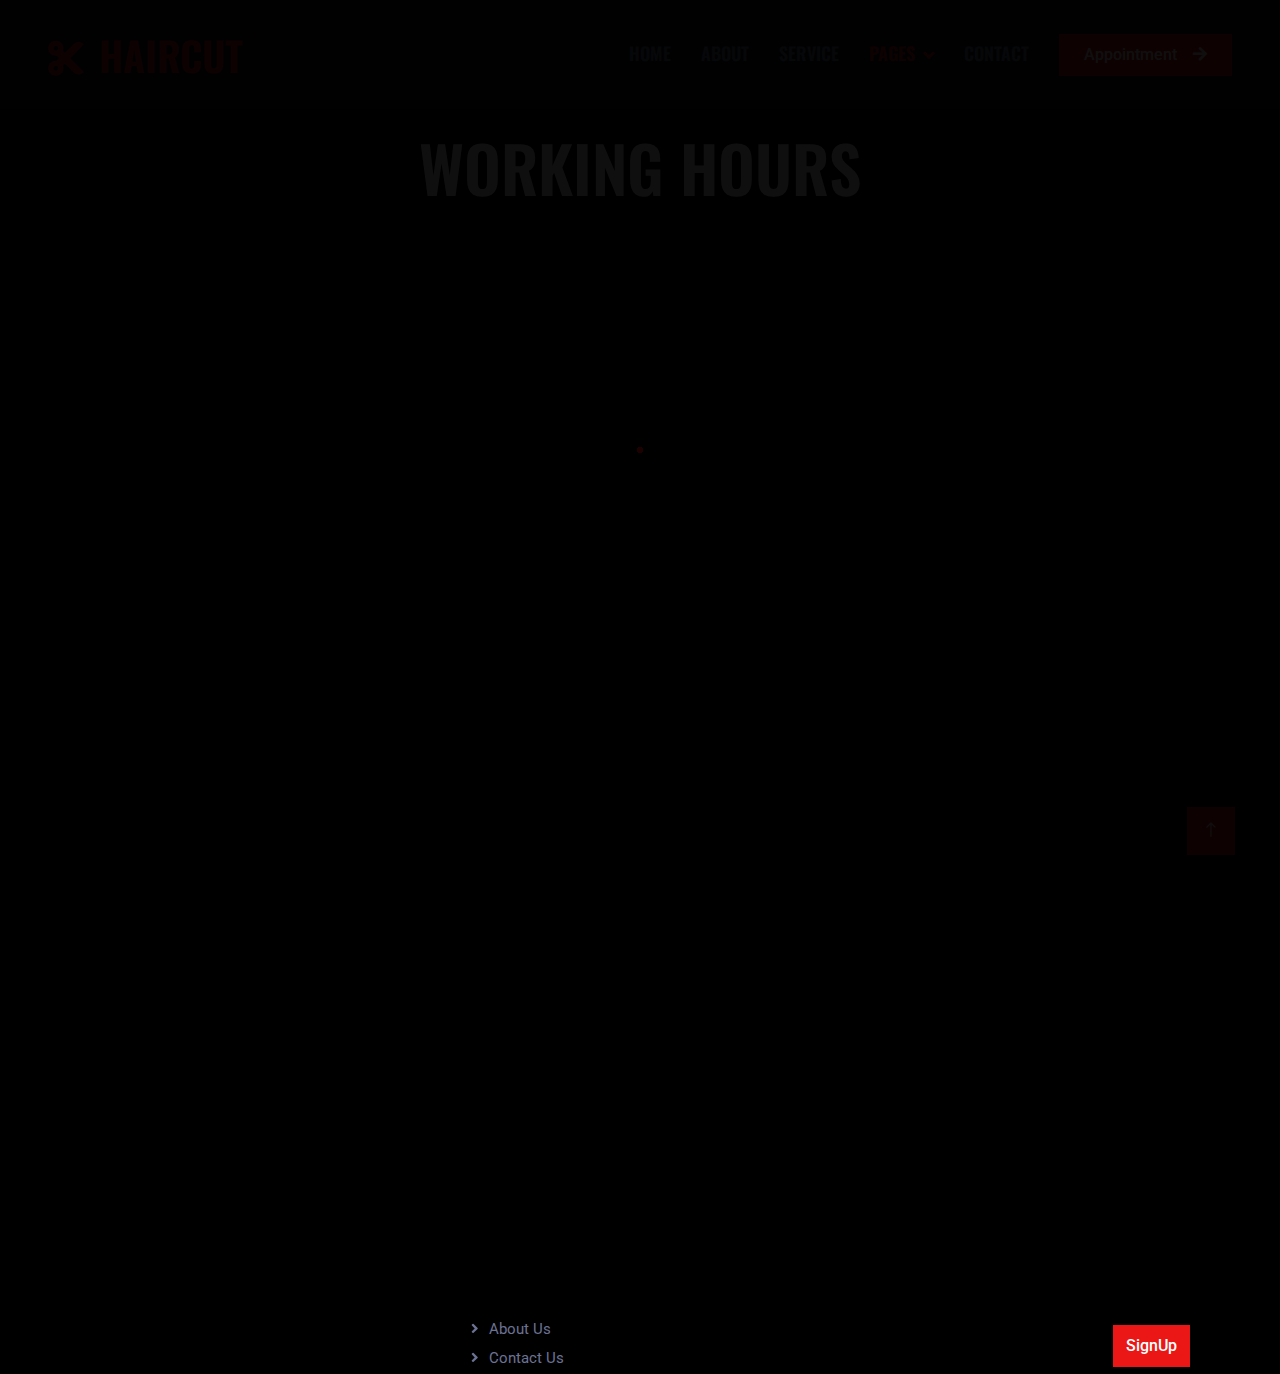
<file: index.html>
<html xmlns="http://www.w3.org/1999/xhtml" lang="en">

<head>
	<meta http-equiv="Content-Type" content="text/html; charset=utf-8" />
	<meta name="description" content="HTTrack is an easy-to-use website mirror utility. It allows you to download a World Wide website from the Internet to a local directory,building recursively all structures, getting html, images, and other files from the server to your computer. Links are rebuiltrelatively so that you can freely browse to the local site (works with any browser). You can mirror several sites together so that you can jump from one toanother. You can, also, update an existing mirror site, or resume an interrupted download. The robot is fully configurable, with an integrated help" />
	<meta name="keywords" content="httrack, HTTRACK, HTTrack, winhttrack, WINHTTRACK, WinHTTrack, offline browser, web mirror utility, aspirateur web, surf offline, web capture, www mirror utility, browse offline, local  site builder, website mirroring, aspirateur www, internet grabber, capture de site web, internet tool, hors connexion, unix, dos, windows 95, windows 98, solaris, ibm580, AIX 4.0, HTS, HTGet, web aspirator, web aspirateur, libre, GPL, GNU, free software" />
	<title>Local index - HTTrack Website Copier</title>
  <!-- Mirror and index made by HTTrack Website Copier/3.49-2 [XR&CO'2014] -->
	<style type="text/css">
	<!--

body {
	margin: 0;  padding: 0;  margin-bottom: 15px;  margin-top: 8px;
	background: #77b;
}
body, td {
	font: 14px "Trebuchet MS", Verdana, Arial, Helvetica, sans-serif;
	}

#subTitle {
	background: #000;  color: #fff;  padding: 4px;  font-weight: bold; 
	}

#siteNavigation a, #siteNavigation .current {
	font-weight: bold;  color: #448;
	}
#siteNavigation a:link    { text-decoration: none; }
#siteNavigation a:visited { text-decoration: none; }

#siteNavigation .current { background-color: #ccd; }

#siteNavigation a:hover   { text-decoration: none;  background-color: #fff;  color: #000; }
#siteNavigation a:active  { text-decoration: none;  background-color: #ccc; }


a:link    { text-decoration: underline;  color: #00f; }
a:visited { text-decoration: underline;  color: #000; }
a:hover   { text-decoration: underline;  color: #c00; }
a:active  { text-decoration: underline; }

#pageContent {
	clear: both;
	border-bottom: 6px solid #000;
	padding: 10px;  padding-top: 20px;
	line-height: 1.65em;
	background-image: url(backblue.gif);
	background-repeat: no-repeat;
	background-position: top right;
	}

#pageContent, #siteNavigation {
	background-color: #ccd;
	}


.imgLeft  { float: left;   margin-right: 10px;  margin-bottom: 10px; }
.imgRight { float: right;  margin-left: 10px;   margin-bottom: 10px; }

hr { height: 1px;  color: #000;  background-color: #000;  margin-bottom: 15px; }

h1 { margin: 0;  font-weight: bold;  font-size: 2em; }
h2 { margin: 0;  font-weight: bold;  font-size: 1.6em; }
h3 { margin: 0;  font-weight: bold;  font-size: 1.3em; }
h4 { margin: 0;  font-weight: bold;  font-size: 1.18em; }

.blak { background-color: #000; }
.hide { display: none; }
.tableWidth { min-width: 400px; }

.tblRegular       { border-collapse: collapse; }
.tblRegular td    { padding: 6px;  background-image: url(fade.gif);  border: 2px solid #99c; }
.tblHeaderColor, .tblHeaderColor td { background: #99c; }
.tblNoBorder td   { border: 0; }


// -->
</style>

</head>

<table width="76%" border="0" align="center" cellspacing="0" cellpadding="3" class="tableWidth">
	<tr>
	<td id="subTitle">HTTrack Website Copier - Open Source offline browser</td>
	</tr>
</table>
<table width="76%" border="0" align="center" cellspacing="0" cellpadding="0" class="tableWidth">
<tr class="blak">
<td>
	<table width="100%" border="0" align="center" cellspacing="1" cellpadding="0">
	<tr>
	<td colspan="6"> 
		<table width="100%" border="0" align="center" cellspacing="0" cellpadding="10">
		<tr> 
		<td id="pageContent"> 
<!-- ==================== End prologue ==================== -->

	<meta name="generator" content="HTTrack Website Copier/3.x">
	<TITLE>Local index - HTTrack</TITLE>
</HEAD>
<BODY>
<H1 ALIGN=Center>Index of locally available sites:</H1>
	<TABLE BORDER="0" WIDTH="100%" CELLSPACING="1" CELLPADDING="0">
		<TR>
			<TD BACKGROUND="fade.gif">
				&middot;
					<A HREF="themewagon.github.io/haircut/open.html">
						HairCut - Hair Salon HTML Template
					</A>		
			</TD>
		</TR>
	</TABLE>
	<BR>
	<BR>
	<BR>
  	<H6 ALIGN="RIGHT">
	<I>Mirror and index made by HTTrack Website Copier [XR&amp;CO'2008]</I>
	</H6>
	<!-- Mirror and index made by HTTrack Website Copier/3.49-2 [XR&CO'2014] -->
	<!-- Thanks for using HTTrack Website Copier! -->
	<meta HTTP-EQUIV="Refresh" CONTENT="0; URL=themewagon.github.io/haircut/open.html">


<!-- ==================== Start epilogue ==================== -->
		</td>
		</tr>
		</table>
	</td>
	</tr>
	</table>
</td>
</tr>
</table>

<table width="76%" border="0" align="center" valign="bottom" cellspacing="0" cellpadding="0">
	<tr>
	<td id="footer"><small>&copy; 2008 Xavier Roche & other contributors - Web Design: Leto Kauler.</small></td>
	</tr>
</table>

</body>

</html>
</file>
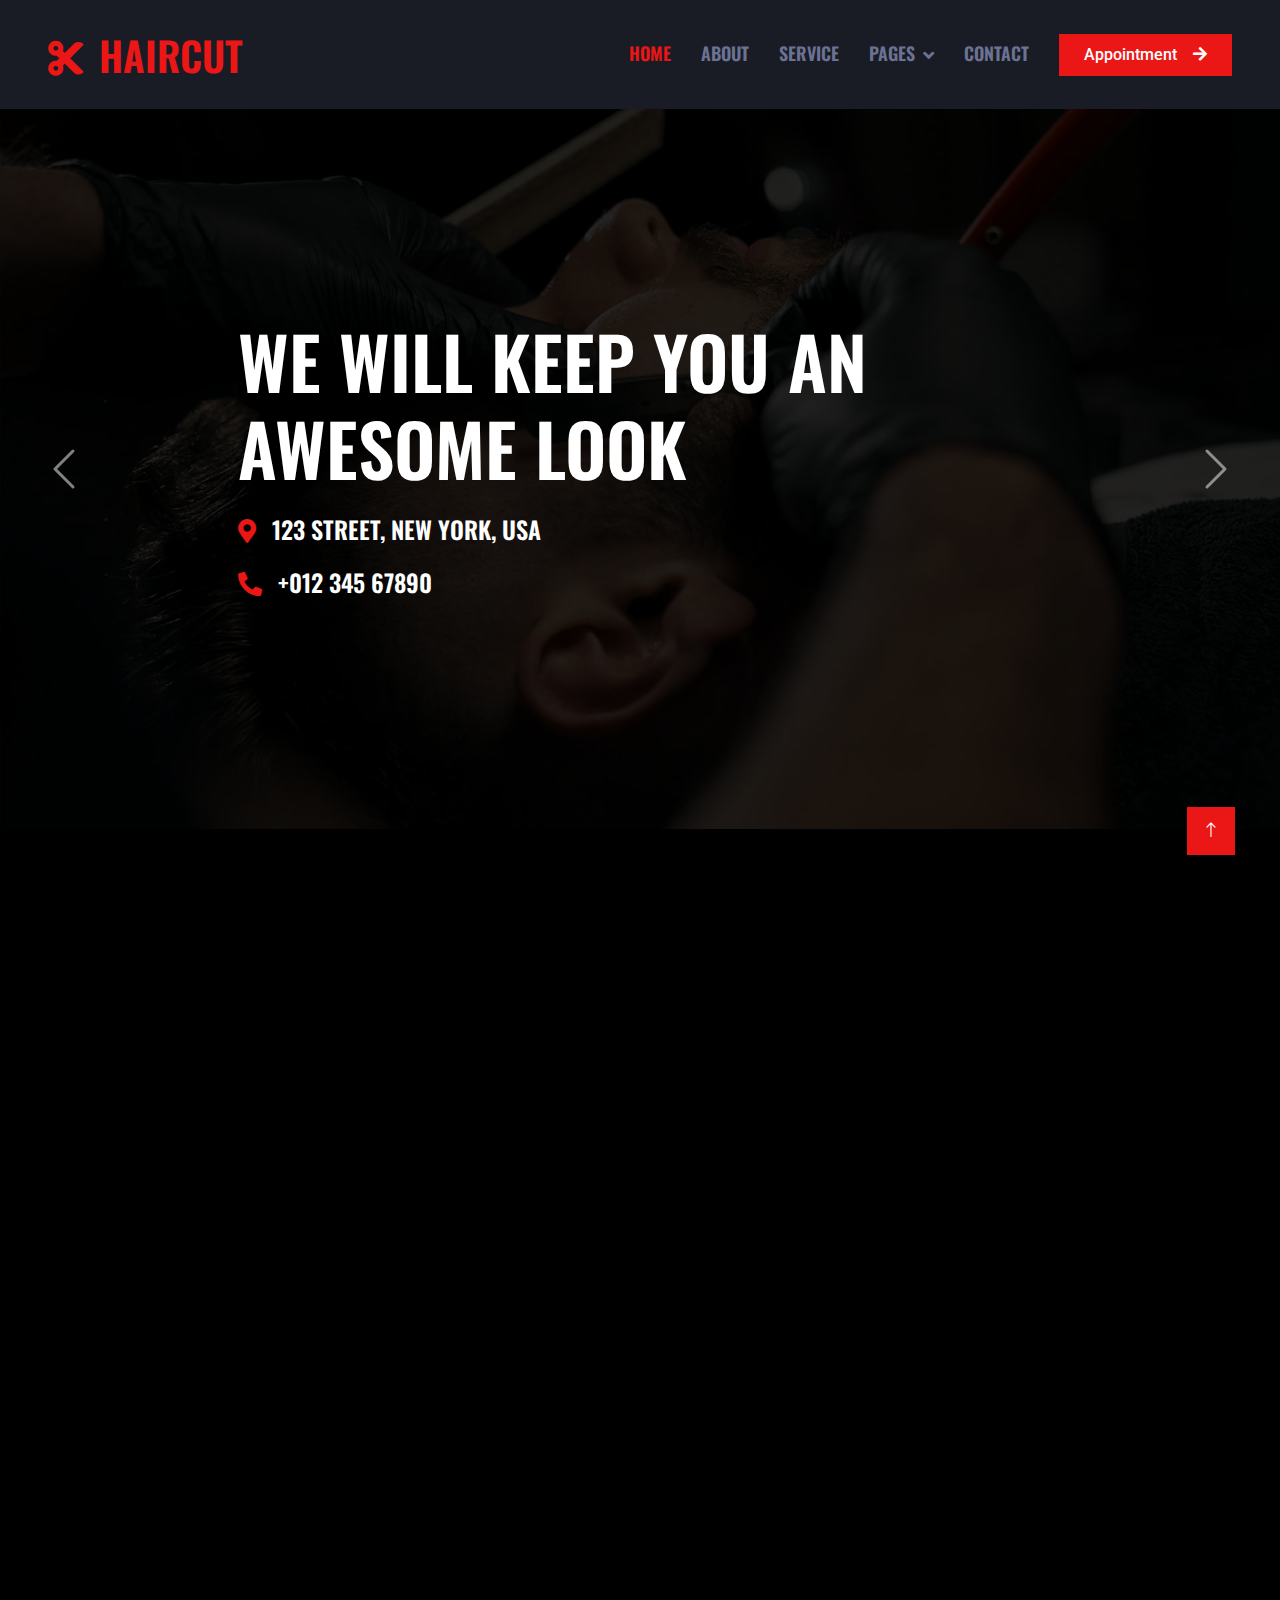
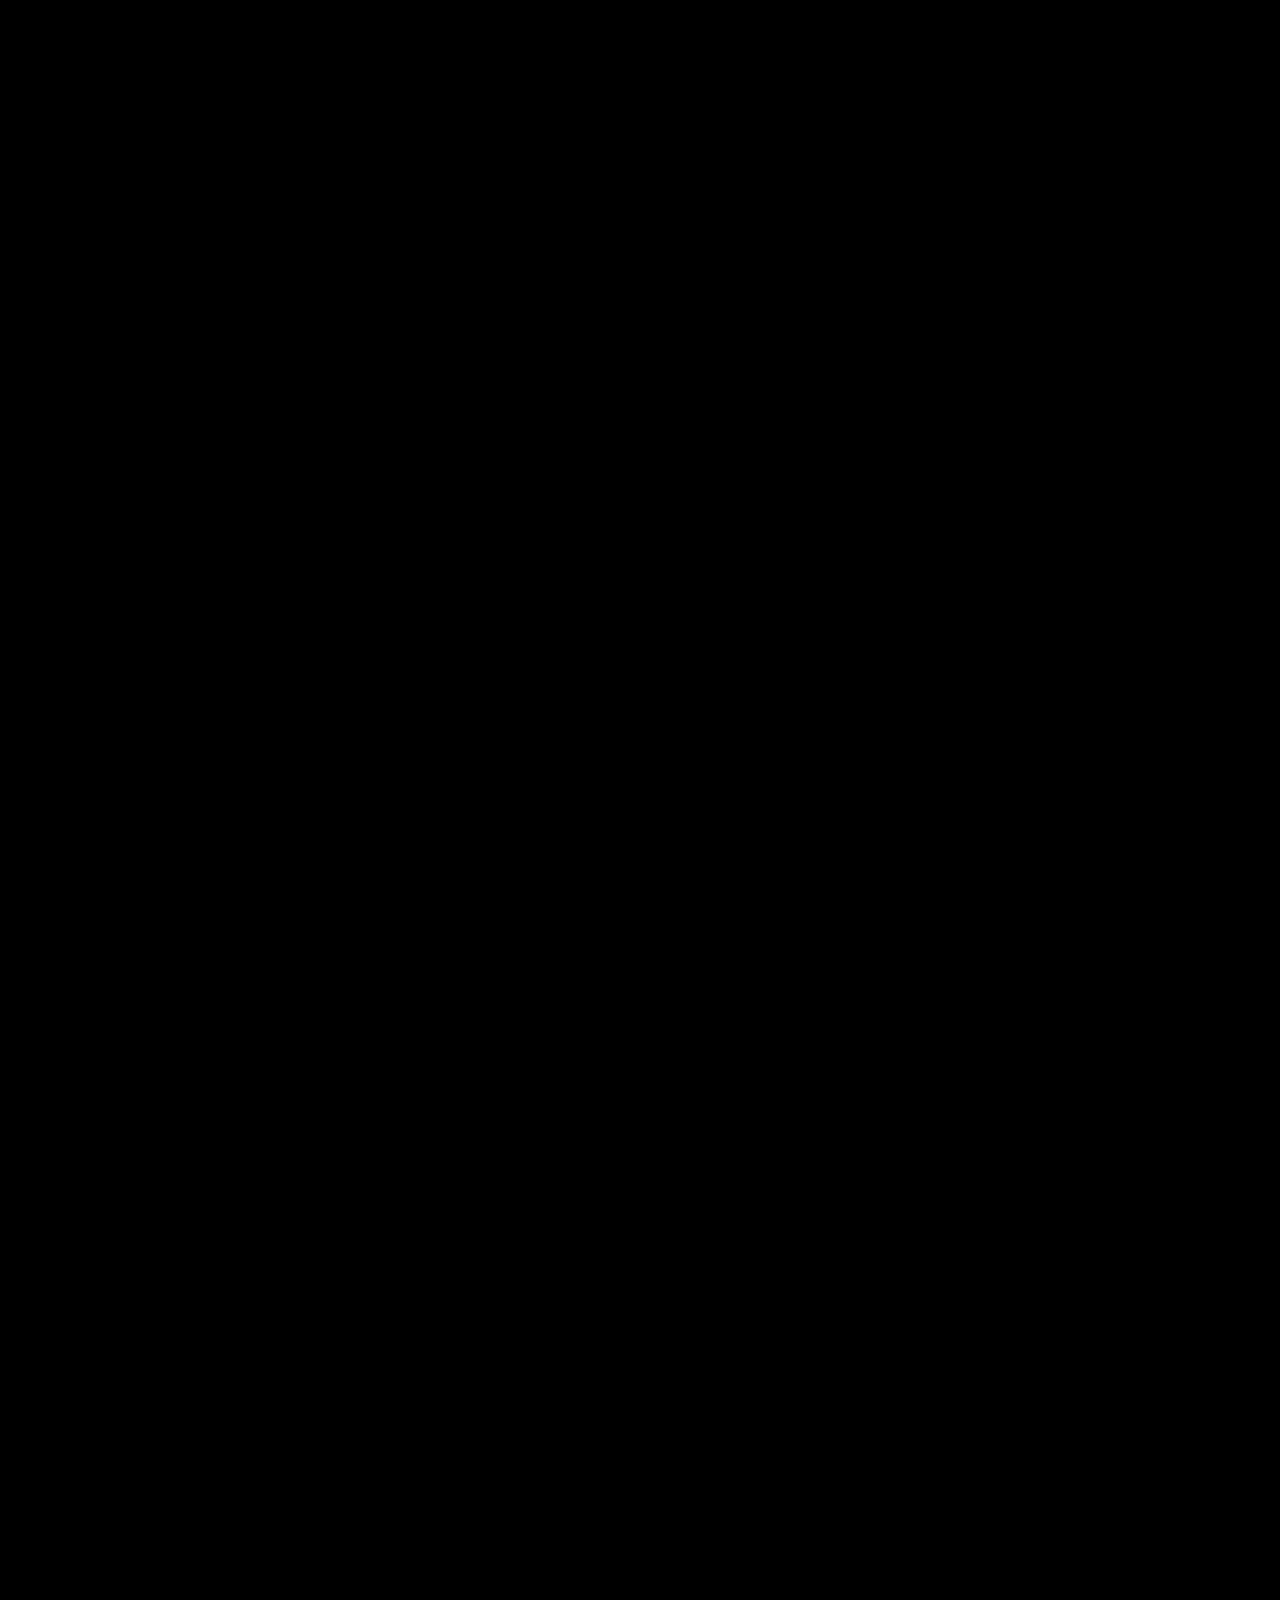
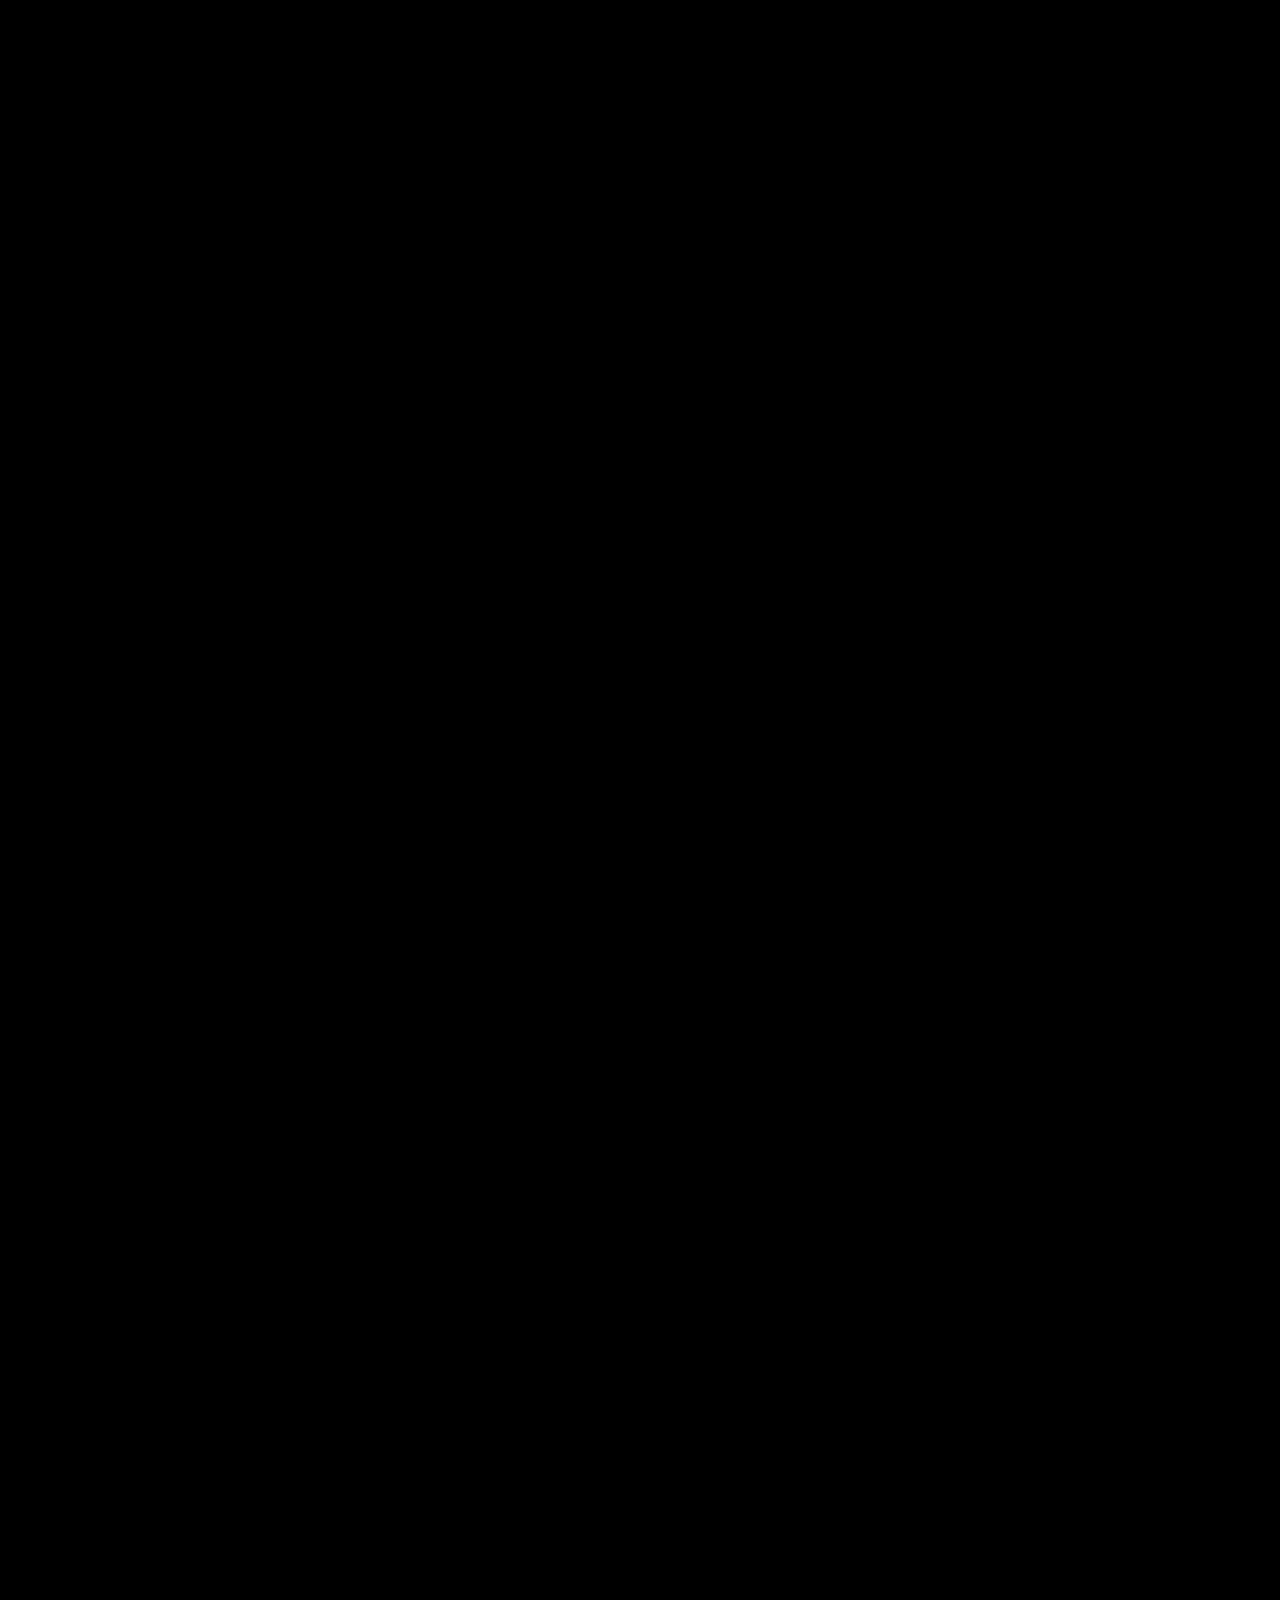
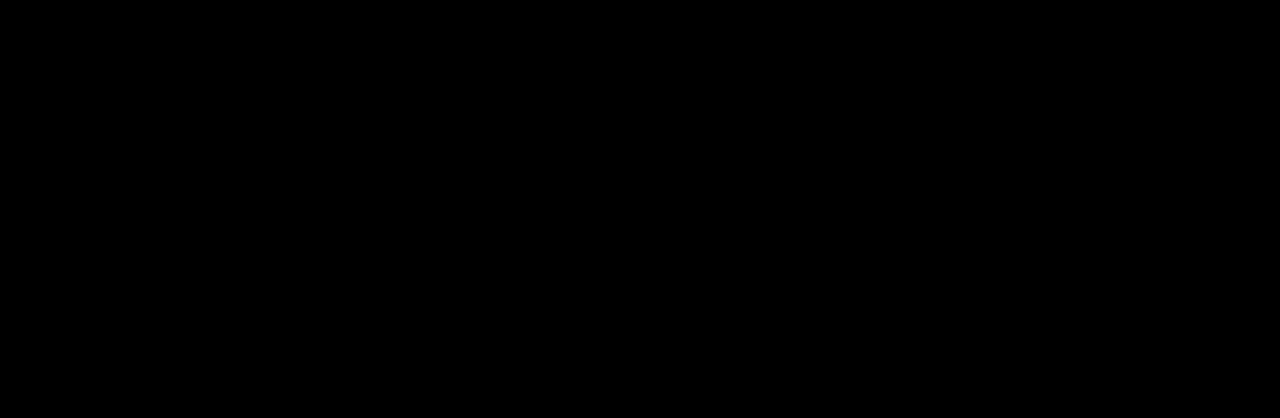
<file: themewagon.github.io/haircut/index.html>
<!DOCTYPE html>
<html lang="en">


<!-- Mirrored from themewagon.github.io/haircut/index.html by HTTrack Website Copier/3.x [XR&CO'2014], Tue, 23 May 2023 09:08:49 GMT -->
<!-- Added by HTTrack --><meta http-equiv="content-type" content="text/html;charset=utf-8" /><!-- /Added by HTTrack -->
<head>
    <meta charset="utf-8">
    <title>HairCut - Hair Salon HTML Template</title>
    <meta content="width=device-width, initial-scale=1.0" name="viewport">
    <meta content="" name="keywords">
    <meta content="" name="description">

    <!-- Favicon -->
    <link href="img/favicon.html" rel="icon">

    <!-- Google Web Fonts -->
    <link rel="preconnect" href="https://fonts.googleapis.com/">
    <link rel="preconnect" href="https://fonts.gstatic.com/" crossorigin>
    <link href="https://fonts.googleapis.com/css2?family=Roboto:wght@400;500&amp;family=Oswald:wght@600&amp;display=swap" rel="stylesheet">

    <!-- Icon Font Stylesheet -->
    <link href="../../cdnjs.cloudflare.com/ajax/libs/font-awesome/5.10.0/css/all.min.css" rel="stylesheet">
    <link href="../../cdn.jsdelivr.net/npm/bootstrap-icons%401.4.1/font/bootstrap-icons.css" rel="stylesheet">

    <!-- Libraries Stylesheet -->
    <link href="lib/animate/animate.min.css" rel="stylesheet">
    <link href="lib/owlcarousel/assets/owl.carousel.min.css" rel="stylesheet">

    <!-- Customized Bootstrap Stylesheet -->
    <link href="css/bootstrap.min.css" rel="stylesheet">

    <!-- Template Stylesheet -->
    <link href="css/style.css" rel="stylesheet">
</head>

<body>
    <!-- Spinner Start -->
    <div id="spinner" class="show bg-dark position-fixed translate-middle w-100 vh-100 top-50 start-50 d-flex align-items-center justify-content-center">
        <div class="spinner-grow text-primary" style="width: 3rem; height: 3rem;" role="status">
            <span class="sr-only">Loading...</span>
        </div>
    </div>
    <!-- Spinner End -->


    <!-- Navbar Start -->
    <nav class="navbar navbar-expand-lg bg-secondary navbar-dark sticky-top py-lg-0 px-lg-5 wow fadeIn" data-wow-delay="0.1s">
        <a href="index.html" class="navbar-brand ms-4 ms-lg-0">
            <h1 class="mb-0 text-primary text-uppercase"><i class="fa fa-cut me-3"></i>HairCut</h1>
        </a>
        <button type="button" class="navbar-toggler me-4" data-bs-toggle="collapse" data-bs-target="#navbarCollapse">
            <span class="navbar-toggler-icon"></span>
        </button>
        <div class="collapse navbar-collapse" id="navbarCollapse">
            <div class="navbar-nav ms-auto p-4 p-lg-0">
                <a href="index.html" class="nav-item nav-link active">Home</a>
                <a href="about.html" class="nav-item nav-link">About</a>
                <a href="service.html" class="nav-item nav-link">Service</a>
                <div class="nav-item dropdown">
                    <a href="#" class="nav-link dropdown-toggle" data-bs-toggle="dropdown">Pages</a>
                    <div class="dropdown-menu m-0">
                        <a href="price.html" class="dropdown-item">Pricing Plan</a>
                        <a href="team.html" class="dropdown-item">Our Barber</a>
                        <a href="open.html" class="dropdown-item">Working Hours</a>
                        <a href="testimonial.html" class="dropdown-item">Testimonial</a>
                        <a href="404.html" class="dropdown-item">404 Page</a>
                    </div>
                </div>
                <a href="contact.html" class="nav-item nav-link">Contact</a>
            </div>
            <a href="#" class="btn btn-primary rounded-0 py-2 px-lg-4 d-none d-lg-block">Appointment<i class="fa fa-arrow-right ms-3"></i></a>
        </div>
    </nav>
    <!-- Navbar End -->


    <!-- Carousel Start -->
    <div class="container-fluid p-0 mb-5 wow fadeIn" data-wow-delay="0.1s">
        <div id="header-carousel" class="carousel slide" data-bs-ride="carousel">
            <div class="carousel-inner">
                <div class="carousel-item active">
                    <img class="w-100" src="img/carousel-1.jpg" alt="Image">
                    <div class="carousel-caption d-flex align-items-center justify-content-center text-start">
                        <div class="mx-sm-5 px-5" style="max-width: 900px;">
                            <h1 class="display-2 text-white text-uppercase mb-4 animated slideInDown">We Will Keep You An Awesome Look</h1>
                            <h4 class="text-white text-uppercase mb-4 animated slideInDown"><i class="fa fa-map-marker-alt text-primary me-3"></i>123 Street, New York, USA</h4>
                            <h4 class="text-white text-uppercase mb-4 animated slideInDown"><i class="fa fa-phone-alt text-primary me-3"></i>+012 345 67890</h4>
                        </div>
                    </div>
                </div>
                <div class="carousel-item">
                    <img class="w-100" src="img/carousel-2.jpg" alt="Image">
                    <div class="carousel-caption d-flex align-items-center justify-content-center text-start">
                        <div class="mx-sm-5 px-5" style="max-width: 900px;">
                            <h1 class="display-2 text-white text-uppercase mb-4 animated slideInDown">Luxury Haircut at Affordable Price</h1>
                            <h4 class="text-white text-uppercase mb-4 animated slideInDown"><i class="fa fa-map-marker-alt text-primary me-3"></i>123 Street, New York, USA</h4>
                            <h4 class="text-white text-uppercase mb-4 animated slideInDown"><i class="fa fa-phone-alt text-primary me-3"></i>+012 345 67890</h4>
                        </div>
                    </div>
                </div>
            </div>
            <button class="carousel-control-prev" type="button" data-bs-target="#header-carousel"
                data-bs-slide="prev">
                <span class="carousel-control-prev-icon" aria-hidden="true"></span>
                <span class="visually-hidden">Previous</span>
            </button>
            <button class="carousel-control-next" type="button" data-bs-target="#header-carousel"
                data-bs-slide="next">
                <span class="carousel-control-next-icon" aria-hidden="true"></span>
                <span class="visually-hidden">Next</span>
            </button>
        </div>
    </div>
    <!-- Carousel End -->


    <!-- About Start -->
    <div class="container-xxl py-5">
        <div class="container">
            <div class="row g-5">
                <div class="col-lg-6 wow fadeIn" data-wow-delay="0.1s">
                    <div class="d-flex flex-column">
                        <img class="img-fluid w-75 align-self-end" src="img/about.jpg" alt="">
                        <div class="w-50 bg-secondary p-5" style="margin-top: -25%;">
                            <h1 class="text-uppercase text-primary mb-3">25 Years</h1>
                            <h2 class="text-uppercase mb-0">Experience</h2>
                        </div>
                    </div>
                </div>
                <div class="col-lg-6 wow fadeIn" data-wow-delay="0.5s">
                    <p class="d-inline-block bg-secondary text-primary py-1 px-4">About Us</p>
                    <h1 class="text-uppercase mb-4">More Than Just A Haircut. Learn More About Us!</h1>
                    <p>Tempor erat elitr rebum at clita. Diam dolor diam ipsum sit. Aliqu diam amet diam et eos. Clita erat ipsum et lorem et sit, sed stet lorem sit clita duo justo magna dolore erat amet</p>
                    <p class="mb-4">Stet no et lorem dolor et diam, amet duo ut dolore vero eos. No stet est diam rebum amet diam ipsum. Clita clita labore, dolor duo nonumy clita sit at, sed sit sanctus dolor eos.</p>
                    <div class="row g-4">
                        <div class="col-md-6">
                            <h3 class="text-uppercase mb-3">Since 1990</h3>
                            <p class="mb-0">Tempor erat elitr rebum at clita. Diam dolor diam ipsum sit. Aliqu diam amet diam et eos.</p>
                        </div>
                        <div class="col-md-6">
                            <h3 class="text-uppercase mb-3">1000+ clients</h3>
                            <p class="mb-0">Tempor erat elitr rebum at clita. Diam dolor diam ipsum sit. Aliqu diam amet diam et eos.</p>
                        </div>
                    </div>
                </div>
            </div>
        </div>
    </div>
    <!-- About End -->


    <!-- Service Start -->
    <div class="container-xxl py-5">
        <div class="container">
            <div class="text-center mx-auto mb-5 wow fadeInUp" data-wow-delay="0.1s" style="max-width: 600px;">
                <p class="d-inline-block bg-secondary text-primary py-1 px-4">Services</p>
                <h1 class="text-uppercase">What We Provide</h1>
            </div>
            <div class="row g-4">
                <div class="col-lg-4 col-md-6 wow fadeInUp" data-wow-delay="0.1s">
                    <div class="service-item position-relative overflow-hidden bg-secondary d-flex h-100 p-5 ps-0">
                        <div class="bg-dark d-flex flex-shrink-0 align-items-center justify-content-center" style="width: 60px; height: 60px;">
                            <img class="img-fluid" src="img/haircut.png" alt="">
                        </div>
                        <div class="ps-4">
                            <h3 class="text-uppercase mb-3">Haircut</h3>
                            <p>Tempor erat elitr rebum at clita. Diam dolor diam ipsum sit. Aliqu diam amet diam.</p>
                            <span class="text-uppercase text-primary">From $15</span>
                        </div>
                        <a class="btn btn-square" href="#"><i class="fa fa-plus text-primary"></i></a>
                    </div>
                </div>
                <div class="col-lg-4 col-md-6 wow fadeInUp" data-wow-delay="0.3s">
                    <div class="service-item position-relative overflow-hidden bg-secondary d-flex h-100 p-5 ps-0">
                        <div class="bg-dark d-flex flex-shrink-0 align-items-center justify-content-center" style="width: 60px; height: 60px;">
                            <img class="img-fluid" src="img/beard-trim.png" alt="">
                        </div>
                        <div class="ps-4">
                            <h3 class="text-uppercase mb-3">Beard Trim</h3>
                            <p>Tempor erat elitr rebum at clita. Diam dolor diam ipsum sit. Aliqu diam amet diam.</p>
                            <span class="text-uppercase text-primary">From $15</span>
                        </div>
                        <a class="btn btn-square" href="#"><i class="fa fa-plus text-primary"></i></a>
                    </div>
                </div>
                <div class="col-lg-4 col-md-6 wow fadeInUp" data-wow-delay="0.5s">
                    <div class="service-item position-relative overflow-hidden bg-secondary d-flex h-100 p-5 ps-0">
                        <div class="bg-dark d-flex flex-shrink-0 align-items-center justify-content-center" style="width: 60px; height: 60px;">
                            <img class="img-fluid" src="img/mans-shave.png" alt="">
                        </div>
                        <div class="ps-4">
                            <h3 class="text-uppercase mb-3">Mans Shave</h3>
                            <p>Tempor erat elitr rebum at clita. Diam dolor diam ipsum sit. Aliqu diam amet diam.</p>
                            <span class="text-uppercase text-primary">From $15</span>
                        </div>
                        <a class="btn btn-square" href="#"><i class="fa fa-plus text-primary"></i></a>
                    </div>
                </div>
                <div class="col-lg-4 col-md-6 wow fadeInUp" data-wow-delay="0.1s">
                    <div class="service-item position-relative overflow-hidden bg-secondary d-flex h-100 p-5 ps-0">
                        <div class="bg-dark d-flex flex-shrink-0 align-items-center justify-content-center" style="width: 60px; height: 60px;">
                            <img class="img-fluid" src="img/hair-dyeing.png" alt="">
                        </div>
                        <div class="ps-4">
                            <h3 class="text-uppercase mb-3">Hair Dyeing</h3>
                            <p>Tempor erat elitr rebum at clita. Diam dolor diam ipsum sit. Aliqu diam amet diam.</p>
                            <span class="text-uppercase text-primary">From $15</span>
                        </div>
                        <a class="btn btn-square" href="#"><i class="fa fa-plus text-primary"></i></a>
                    </div>
                </div>
                <div class="col-lg-4 col-md-6 wow fadeInUp" data-wow-delay="0.3s">
                    <div class="service-item position-relative overflow-hidden bg-secondary d-flex h-100 p-5 ps-0">
                        <div class="bg-dark d-flex flex-shrink-0 align-items-center justify-content-center" style="width: 60px; height: 60px;">
                            <img class="img-fluid" src="img/mustache.png" alt="">
                        </div>
                        <div class="ps-4">
                            <h3 class="text-uppercase mb-3">Mustache</h3>
                            <p>Tempor erat elitr rebum at clita. Diam dolor diam ipsum sit. Aliqu diam amet diam.</p>
                            <span class="text-uppercase text-primary">From $15</span>
                        </div>
                        <a class="btn btn-square" href="#"><i class="fa fa-plus text-primary"></i></a>
                    </div>
                </div>
                <div class="col-lg-4 col-md-6 wow fadeInUp" data-wow-delay="0.5s">
                    <div class="service-item position-relative overflow-hidden bg-secondary d-flex h-100 p-5 ps-0">
                        <div class="bg-dark d-flex flex-shrink-0 align-items-center justify-content-center" style="width: 60px; height: 60px;">
                            <img class="img-fluid" src="img/stacking.png" alt="">
                        </div>
                        <div class="ps-4">
                            <h3 class="text-uppercase mb-3">Stacking</h3>
                            <p>Tempor erat elitr rebum at clita. Diam dolor diam ipsum sit. Aliqu diam amet diam.</p>
                            <span class="text-uppercase text-primary">From $15</span>
                        </div>
                        <a class="btn btn-square" href="#"><i class="fa fa-plus text-primary"></i></a>
                    </div>
                </div>
            </div>
        </div>
    </div>
    <!-- Service End -->


    <!-- Price Start -->
    <div class="container-xxl py-5">
        <div class="container">
            <div class="row g-0">
                <div class="col-lg-6 wow fadeIn" data-wow-delay="0.1s">
                    <div class="bg-secondary h-100 d-flex flex-column justify-content-center p-5">
                        <p class="d-inline-flex bg-dark text-primary py-1 px-4 me-auto">Price & Plan</p>
                        <h1 class="text-uppercase mb-4">Check Out Our Barber Services And Prices</h1>
                        <div>
                            <div class="d-flex justify-content-between border-bottom py-2">
                                <h6 class="text-uppercase mb-0">Haircut</h6>
                                <span class="text-uppercase text-primary">$29.00</span>
                            </div>
                            <div class="d-flex justify-content-between border-bottom py-2">
                                <h6 class="text-uppercase mb-0">Beard Trim</h6>
                                <span class="text-uppercase text-primary">$35.00</span>
                            </div>
                            <div class="d-flex justify-content-between border-bottom py-2">
                                <h6 class="text-uppercase mb-0">Mans Shave</h6>
                                <span class="text-uppercase text-primary">$23.00</span>
                            </div>
                            <div class="d-flex justify-content-between border-bottom py-2">
                                <h6 class="text-uppercase mb-0">Hair Dyeing</h6>
                                <span class="text-uppercase text-primary">$19.00</span>
                            </div>
                            <div class="d-flex justify-content-between border-bottom py-2">
                                <h6 class="text-uppercase mb-0">Mustache</h6>
                                <span class="text-uppercase text-primary">$15.00</span>
                            </div>
                            <div class="d-flex justify-content-between py-2">
                                <h6 class="text-uppercase mb-0">Stacking</h6>
                                <span class="text-uppercase text-primary">$39.00</span>
                            </div>
                        </div>
                    </div>
                </div>
                <div class="col-lg-6 wow fadeIn" data-wow-delay="0.5s">
                    <div class="h-100">
                        <img class="img-fluid h-100" src="img/price.jpg" alt="">
                    </div>
                </div>
            </div>
        </div>
    </div>
    <!-- Price End -->


    <!-- Team Start -->
    <div class="container-xxl py-5">
        <div class="container">
            <div class="text-center mx-auto mb-5 wow fadeInUp" data-wow-delay="0.1s" style="max-width: 600px;">
                <p class="d-inline-block bg-secondary text-primary py-1 px-4">Our Barber</p>
                <h1 class="text-uppercase">Meet Our Barber</h1>
            </div>
            <div class="row g-4">
                <div class="col-lg-3 col-md-6 wow fadeInUp" data-wow-delay="0.1s">
                    <div class="team-item">
                        <div class="team-img position-relative overflow-hidden">
                            <img class="img-fluid" src="img/team-1.jpg" alt="">
                            <div class="team-social">
                                <a class="btn btn-square" href="#"><i class="fab fa-facebook-f"></i></a>
                                <a class="btn btn-square" href="#"><i class="fab fa-twitter"></i></a>
                                <a class="btn btn-square" href="#"><i class="fab fa-instagram"></i></a>
                            </div>
                        </div>
                        <div class="bg-secondary text-center p-4">
                            <h5 class="text-uppercase">Barber Name</h5>
                            <span class="text-primary">Designation</span>
                        </div>
                    </div>
                </div>
                <div class="col-lg-3 col-md-6 wow fadeInUp" data-wow-delay="0.3s">
                    <div class="team-item">
                        <div class="team-img position-relative overflow-hidden">
                            <img class="img-fluid" src="img/team-2.jpg" alt="">
                            <div class="team-social">
                                <a class="btn btn-square" href="#"><i class="fab fa-facebook-f"></i></a>
                                <a class="btn btn-square" href="#"><i class="fab fa-twitter"></i></a>
                                <a class="btn btn-square" href="#"><i class="fab fa-instagram"></i></a>
                            </div>
                        </div>
                        <div class="bg-secondary text-center p-4">
                            <h5 class="text-uppercase">Barber Name</h5>
                            <span class="text-primary">Designation</span>
                        </div>
                    </div>
                </div>
                <div class="col-lg-3 col-md-6 wow fadeInUp" data-wow-delay="0.5s">
                    <div class="team-item">
                        <div class="team-img position-relative overflow-hidden">
                            <img class="img-fluid" src="img/team-3.jpg" alt="">
                            <div class="team-social">
                                <a class="btn btn-square" href="#"><i class="fab fa-facebook-f"></i></a>
                                <a class="btn btn-square" href="#"><i class="fab fa-twitter"></i></a>
                                <a class="btn btn-square" href="#"><i class="fab fa-instagram"></i></a>
                            </div>
                        </div>
                        <div class="bg-secondary text-center p-4">
                            <h5 class="text-uppercase">Barber Name</h5>
                            <span class="text-primary">Designation</span>
                        </div>
                    </div>
                </div>
                <div class="col-lg-3 col-md-6 wow fadeInUp" data-wow-delay="0.7s">
                    <div class="team-item">
                        <div class="team-img position-relative overflow-hidden">
                            <img class="img-fluid" src="img/team-4.jpg" alt="">
                            <div class="team-social">
                                <a class="btn btn-square" href="#"><i class="fab fa-facebook-f"></i></a>
                                <a class="btn btn-square" href="#"><i class="fab fa-twitter"></i></a>
                                <a class="btn btn-square" href="#"><i class="fab fa-instagram"></i></a>
                            </div>
                        </div>
                        <div class="bg-secondary text-center p-4">
                            <h5 class="text-uppercase">Barber Name</h5>
                            <span class="text-primary">Designation</span>
                        </div>
                    </div>
                </div>
            </div>
        </div>
    </div>
    <!-- Team End -->


    <!-- Working Hours Start -->
    <div class="container-xxl py-5">
        <div class="container">
            <div class="row g-0">
                <div class="col-lg-6 wow fadeIn" data-wow-delay="0.1s">
                    <div class="h-100">
                        <img class="img-fluid h-100" src="img/open.jpg" alt="">
                    </div>
                </div>
                <div class="col-lg-6 wow fadeIn" data-wow-delay="0.5s">
                    <div class="bg-secondary h-100 d-flex flex-column justify-content-center p-5">
                        <p class="d-inline-flex bg-dark text-primary py-1 px-4 me-auto">Working Hours</p>
                        <h1 class="text-uppercase mb-4">Professional Barbers Are Waiting For You</h1>
                        <div>
                            <div class="d-flex justify-content-between border-bottom py-2">
                                <h6 class="text-uppercase mb-0">Monday</h6>
                                <span class="text-uppercase">09 AM - 09 PM</span>
                            </div>
                            <div class="d-flex justify-content-between border-bottom py-2">
                                <h6 class="text-uppercase mb-0">Tuesday</h6>
                                <span class="text-uppercase">09 AM - 09 PM</span>
                            </div>
                            <div class="d-flex justify-content-between border-bottom py-2">
                                <h6 class="text-uppercase mb-0">Wednesday</h6>
                                <span class="text-uppercase">09 AM - 09 PM</span>
                            </div>
                            <div class="d-flex justify-content-between border-bottom py-2">
                                <h6 class="text-uppercase mb-0">Thursday</h6>
                                <span class="text-uppercase">09 AM - 09 PM</span>
                            </div>
                            <div class="d-flex justify-content-between border-bottom py-2">
                                <h6 class="text-uppercase mb-0">Friday</h6>
                                <span class="text-uppercase">09 AM - 09 PM</span>
                            </div>
                            <div class="d-flex justify-content-between py-2">
                                <h6 class="text-uppercase mb-0">Sat / Sun</h6>
                                <span class="text-uppercase text-primary">Closed</span>
                            </div>
                        </div>
                    </div>
                </div>
            </div>
        </div>
    </div>
    <!-- Working Hours End -->


    <!-- Testimonial Start -->
    <div class="container-xxl py-5">
        <div class="container">
            <div class="text-center mx-auto mb-5 wow fadeInUp" data-wow-delay="0.1s" style="max-width: 600px;">
                <p class="d-inline-block bg-secondary text-primary py-1 px-4">Testimonial</p>
                <h1 class="text-uppercase">What Our Clients Say!</h1>
            </div>
            <div class="owl-carousel testimonial-carousel wow fadeInUp" data-wow-delay="0.1s">
                <div class="testimonial-item text-center" data-dot="<img class='img-fluid' src='img/testimonial-1.jpg' alt=''>">
                    <h4 class="text-uppercase">Client Name</h4>
                    <p class="text-primary">Profession</p>
                    <span class="fs-5">Clita clita tempor justo dolor ipsum amet kasd amet duo justo duo duo labore sed sed. Magna ut diam sit et amet stet eos sed clita erat magna elitr erat sit sit erat at rebum justo sea clita.</span>
                </div>
                <div class="testimonial-item text-center" data-dot="<img class='img-fluid' src='img/testimonial-2.jpg' alt=''>">
                    <h4 class="text-uppercase">Client Name</h4>
                    <p class="text-primary">Profession</p>
                    <span class="fs-5">Clita clita tempor justo dolor ipsum amet kasd amet duo justo duo duo labore sed sed. Magna ut diam sit et amet stet eos sed clita erat magna elitr erat sit sit erat at rebum justo sea clita.</span>
                </div>
                <div class="testimonial-item text-center" data-dot="<img class='img-fluid' src='img/testimonial-3.jpg' alt=''>">
                    <h4 class="text-uppercase">Client Name</h4>
                    <p class="text-primary">Profession</p>
                    <span class="fs-5">Clita clita tempor justo dolor ipsum amet kasd amet duo justo duo duo labore sed sed. Magna ut diam sit et amet stet eos sed clita erat magna elitr erat sit sit erat at rebum justo sea clita.</span>
                </div>
            </div>      
        </div>
    </div>
    <!-- Testimonial End -->


    <!-- Footer Start -->
    <div class="container-fluid bg-secondary text-light footer mt-5 pt-5 wow fadeIn" data-wow-delay="0.1s">
        <div class="container py-5">
            <div class="row g-5">
                <div class="col-lg-4 col-md-6">
                    <h4 class="text-uppercase mb-4">Get In Touch</h4>
                    <div class="d-flex align-items-center mb-2">
                        <div class="btn-square bg-dark flex-shrink-0 me-3">
                            <span class="fa fa-map-marker-alt text-primary"></span>
                        </div>
                        <span>123 Street, New York, USA</span>
                    </div>
                    <div class="d-flex align-items-center mb-2">
                        <div class="btn-square bg-dark flex-shrink-0 me-3">
                            <span class="fa fa-phone-alt text-primary"></span>
                        </div>
                        <span>+012 345 67890</span>
                    </div>
                    <div class="d-flex align-items-center">
                        <div class="btn-square bg-dark flex-shrink-0 me-3">
                            <span class="fa fa-envelope-open text-primary"></span>
                        </div>
                        <span>info@example.com</span>
                    </div>
                </div>
                <div class="col-lg-4 col-md-6">
                    <h4 class="text-uppercase mb-4">Quick Links</h4>
                    <a class="btn btn-link" href="#">About Us</a>
                    <a class="btn btn-link" href="#">Contact Us</a>
                    <a class="btn btn-link" href="#">Our Services</a>
                    <a class="btn btn-link" href="#">Terms & Condition</a>
                    <a class="btn btn-link" href="#">Support</a>
                </div>
                <div class="col-lg-4 col-md-6">
                    <h4 class="text-uppercase mb-4">Newsletter</h4>
                    <div class="position-relative mb-4">
                        <input class="form-control border-0 w-100 py-3 ps-4 pe-5" type="text" placeholder="Your email">
                        <button type="button" class="btn btn-primary py-2 position-absolute top-0 end-0 mt-2 me-2">SignUp</button>
                    </div>
                    <div class="d-flex pt-1 m-n1">
                        <a class="btn btn-lg-square btn-dark text-primary m-1" href="#"><i class="fab fa-twitter"></i></a>
                        <a class="btn btn-lg-square btn-dark text-primary m-1" href="#"><i class="fab fa-facebook-f"></i></a>
                        <a class="btn btn-lg-square btn-dark text-primary m-1" href="#"><i class="fab fa-youtube"></i></a>
                        <a class="btn btn-lg-square btn-dark text-primary m-1" href="#"><i class="fab fa-linkedin-in"></i></a>
                    </div>
                </div>
            </div>
        </div>
        <div class="container">
            <div class="copyright">
                <div class="row">
                    <div class="col-md-6 text-center text-md-start mb-3 mb-md-0">
                        &copy; <a class="border-bottom" href="#">Your Site Name</a>, All Right Reserved.
                    </div>
                    <div class="col-md-6 text-center text-md-end">
                        <!--/*** This template is free as long as you keep the footer author’s credit link/attribution link/backlink. If you'd like to use the template without the footer author’s credit link/attribution link/backlink, you can purchase the Credit Removal License from "https://htmlcodex.com/credit-removal". Thank you for your support. ***/-->
                        Designed By <a class="border-bottom" href="https://htmlcodex.com/">HTML Codex</a>
                        <br>Distributed By: <a class="border-bottom" href="https://themewagon.com/" target="_blank">ThemeWagon</a>
                    </div>
                </div>
            </div>
        </div>
    </div>
    <!-- Footer End -->


    <!-- Back to Top -->
    <a href="#" class="btn btn-primary btn-lg-square back-to-top"><i class="bi bi-arrow-up"></i></a>


    <!-- JavaScript Libraries -->
    <script src="../../code.jquery.com/jquery-3.4.1.min.js"></script>
    <script src="../../cdn.jsdelivr.net/npm/bootstrap%405.0.0/dist/js/bootstrap.bundle.min.js"></script>
    <script src="lib/wow/wow.min.js"></script>
    <script src="lib/easing/easing.min.js"></script>
    <script src="lib/waypoints/waypoints.min.js"></script>
    <script src="lib/owlcarousel/owl.carousel.min.js"></script>

    <!-- Template Javascript -->
    <script src="js/main.js"></script>
</body>


<!-- Mirrored from themewagon.github.io/haircut/index.html by HTTrack Website Copier/3.x [XR&CO'2014], Tue, 23 May 2023 09:08:55 GMT -->
</html>
</file>
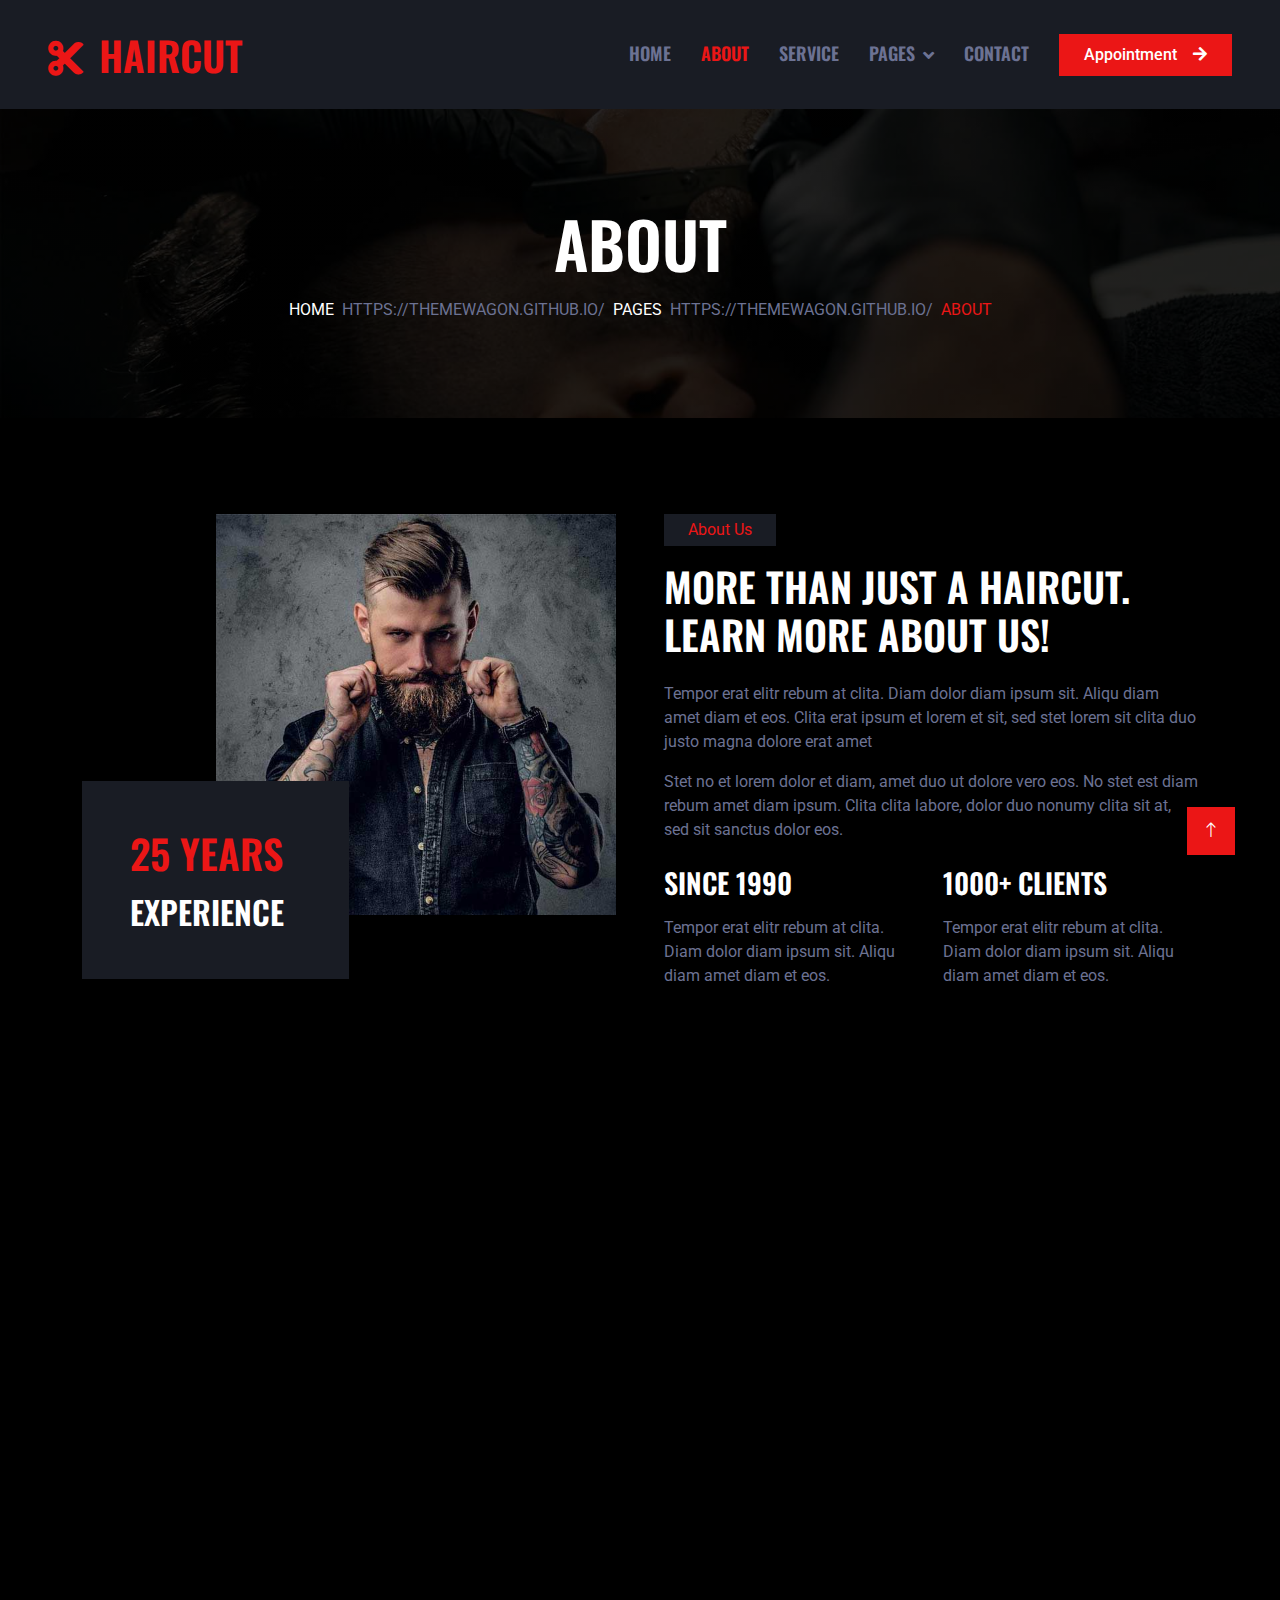
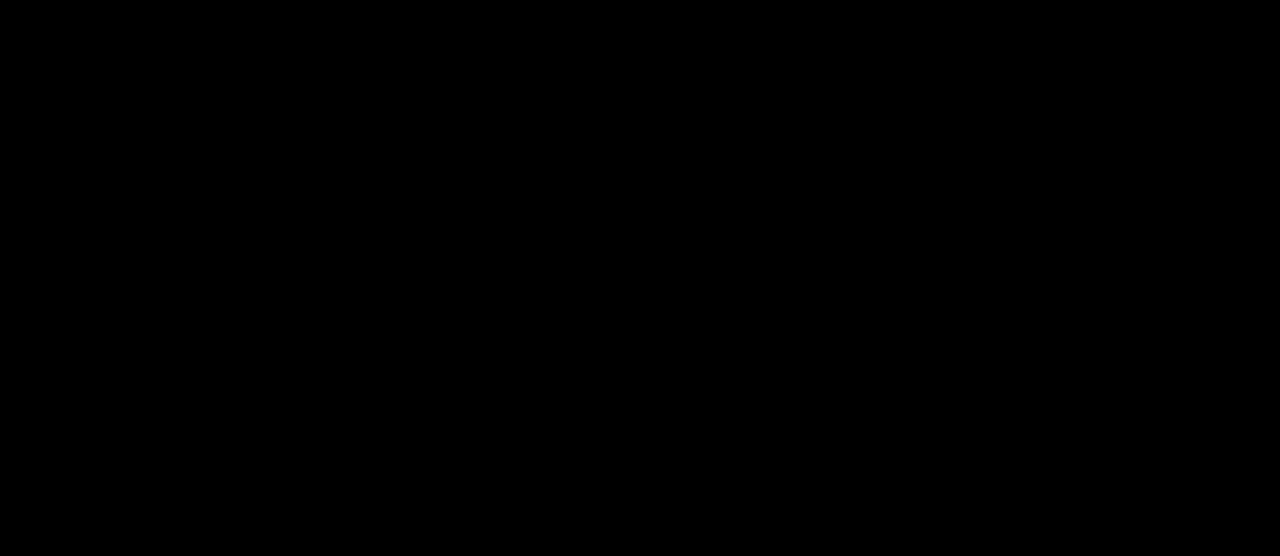
<file: themewagon.github.io/haircut/about.html>
<!DOCTYPE html>
<html lang="en">


<!-- Mirrored from themewagon.github.io/haircut/about.html by HTTrack Website Copier/3.x [XR&CO'2014], Tue, 23 May 2023 09:08:55 GMT -->
<!-- Added by HTTrack --><meta http-equiv="content-type" content="text/html;charset=utf-8" /><!-- /Added by HTTrack -->
<head>
    <meta charset="utf-8">
    <title>HairCut - Hair Salon HTML Template</title>
    <meta content="width=device-width, initial-scale=1.0" name="viewport">
    <meta content="" name="keywords">
    <meta content="" name="description">

    <!-- Favicon -->
    <link href="img/favicon.html" rel="icon">

    <!-- Google Web Fonts -->
    <link rel="preconnect" href="https://fonts.googleapis.com/">
    <link rel="preconnect" href="https://fonts.gstatic.com/" crossorigin>
    <link href="https://fonts.googleapis.com/css2?family=Roboto:wght@400;500&amp;family=Oswald:wght@600&amp;display=swap" rel="stylesheet">

    <!-- Icon Font Stylesheet -->
    <link href="../../cdnjs.cloudflare.com/ajax/libs/font-awesome/5.10.0/css/all.min.css" rel="stylesheet">
    <link href="../../cdn.jsdelivr.net/npm/bootstrap-icons%401.4.1/font/bootstrap-icons.css" rel="stylesheet">

    <!-- Libraries Stylesheet -->
    <link href="lib/animate/animate.min.css" rel="stylesheet">
    <link href="lib/owlcarousel/assets/owl.carousel.min.css" rel="stylesheet">

    <!-- Customized Bootstrap Stylesheet -->
    <link href="css/bootstrap.min.css" rel="stylesheet">

    <!-- Template Stylesheet -->
    <link href="css/style.css" rel="stylesheet">
</head>

<body>
    <!-- Spinner Start -->
    <div id="spinner" class="show bg-dark position-fixed translate-middle w-100 vh-100 top-50 start-50 d-flex align-items-center justify-content-center">
        <div class="spinner-grow text-primary" style="width: 3rem; height: 3rem;" role="status">
            <span class="sr-only">Loading...</span>
        </div>
    </div>
    <!-- Spinner End -->


    <!-- Navbar Start -->
    <nav class="navbar navbar-expand-lg bg-secondary navbar-dark sticky-top py-lg-0 px-lg-5 wow fadeIn" data-wow-delay="0.1s">
        <a href="index.html" class="navbar-brand ms-4 ms-lg-0">
            <h1 class="mb-0 text-primary text-uppercase"><i class="fa fa-cut me-3"></i>HairCut</h1>
        </a>
        <button type="button" class="navbar-toggler me-4" data-bs-toggle="collapse" data-bs-target="#navbarCollapse">
            <span class="navbar-toggler-icon"></span>
        </button>
        <div class="collapse navbar-collapse" id="navbarCollapse">
            <div class="navbar-nav ms-auto p-4 p-lg-0">
                <a href="index.html" class="nav-item nav-link">Home</a>
                <a href="about.html" class="nav-item nav-link active">About</a>
                <a href="service.html" class="nav-item nav-link">Service</a>
                <div class="nav-item dropdown">
                    <a href="#" class="nav-link dropdown-toggle" data-bs-toggle="dropdown">Pages</a>
                    <div class="dropdown-menu m-0">
                        <a href="price.html" class="dropdown-item">Pricing Plan</a>
                        <a href="team.html" class="dropdown-item">Our Barber</a>
                        <a href="open.html" class="dropdown-item">Working Hours</a>
                        <a href="testimonial.html" class="dropdown-item">Testimonial</a>
                        <a href="404.html" class="dropdown-item">404 Page</a>
                    </div>
                </div>
                <a href="contact.html" class="nav-item nav-link">Contact</a>
            </div>
            <a href="#" class="btn btn-primary rounded-0 py-2 px-lg-4 d-none d-lg-block">Appointment<i class="fa fa-arrow-right ms-3"></i></a>
        </div>
    </nav>
    <!-- Navbar End -->


    <!-- Page Header Start -->
    <div class="container-fluid page-header py-5 mb-5 wow fadeIn" data-wow-delay="0.1s">
        <div class="container text-center py-5">
            <h1 class="display-3 text-white text-uppercase mb-3 animated slideInDown">About</h1>
            <nav aria-label="breadcrumb animated slideInDown">
                <ol class="breadcrumb justify-content-center text-uppercase mb-0">
                    <li class="breadcrumb-item"><a class="text-white" href="#">Home</a></li>
                    <li class="breadcrumb-item"><a class="text-white" href="#">Pages</a></li>
                    <li class="breadcrumb-item text-primary active" aria-current="page">About</li>
                </ol>
            </nav>
        </div>
    </div>
    <!-- Page Header End -->


    <!-- About Start -->
    <div class="container-xxl py-5">
        <div class="container">
            <div class="row g-5">
                <div class="col-lg-6 wow fadeIn" data-wow-delay="0.1s">
                    <div class="d-flex flex-column">
                        <img class="img-fluid w-75 align-self-end" src="img/about.jpg" alt="">
                        <div class="w-50 bg-secondary p-5" style="margin-top: -25%;">
                            <h1 class="text-uppercase text-primary mb-3">25 Years</h1>
                            <h2 class="text-uppercase mb-0">Experience</h2>
                        </div>
                    </div>
                </div>
                <div class="col-lg-6 wow fadeIn" data-wow-delay="0.5s">
                    <p class="d-inline-block bg-secondary text-primary py-1 px-4">About Us</p>
                    <h1 class="text-uppercase mb-4">More Than Just A Haircut. Learn More About Us!</h1>
                    <p>Tempor erat elitr rebum at clita. Diam dolor diam ipsum sit. Aliqu diam amet diam et eos. Clita erat ipsum et lorem et sit, sed stet lorem sit clita duo justo magna dolore erat amet</p>
                    <p class="mb-4">Stet no et lorem dolor et diam, amet duo ut dolore vero eos. No stet est diam rebum amet diam ipsum. Clita clita labore, dolor duo nonumy clita sit at, sed sit sanctus dolor eos.</p>
                    <div class="row g-4">
                        <div class="col-md-6">
                            <h3 class="text-uppercase mb-3">Since 1990</h3>
                            <p class="mb-0">Tempor erat elitr rebum at clita. Diam dolor diam ipsum sit. Aliqu diam amet diam et eos.</p>
                        </div>
                        <div class="col-md-6">
                            <h3 class="text-uppercase mb-3">1000+ clients</h3>
                            <p class="mb-0">Tempor erat elitr rebum at clita. Diam dolor diam ipsum sit. Aliqu diam amet diam et eos.</p>
                        </div>
                    </div>
                </div>
            </div>
        </div>
    </div>
    <!-- About End -->


    <!-- Team Start -->
    <div class="container-xxl py-5">
        <div class="container">
            <div class="text-center mx-auto mb-5 wow fadeInUp" data-wow-delay="0.1s" style="max-width: 600px;">
                <p class="d-inline-block bg-secondary text-primary py-1 px-4">Our Barber</p>
                <h1 class="text-uppercase">Meet Our Barber</h1>
            </div>
            <div class="row g-4">
                <div class="col-lg-3 col-md-6 wow fadeInUp" data-wow-delay="0.1s">
                    <div class="team-item">
                        <div class="team-img position-relative overflow-hidden">
                            <img class="img-fluid" src="img/team-1.jpg" alt="">
                            <div class="team-social">
                                <a class="btn btn-square" href="#"><i class="fab fa-facebook-f"></i></a>
                                <a class="btn btn-square" href="#"><i class="fab fa-twitter"></i></a>
                                <a class="btn btn-square" href="#"><i class="fab fa-instagram"></i></a>
                            </div>
                        </div>
                        <div class="bg-secondary text-center p-4">
                            <h5 class="text-uppercase">Barber Name</h5>
                            <span class="text-primary">Designation</span>
                        </div>
                    </div>
                </div>
                <div class="col-lg-3 col-md-6 wow fadeInUp" data-wow-delay="0.3s">
                    <div class="team-item">
                        <div class="team-img position-relative overflow-hidden">
                            <img class="img-fluid" src="img/team-2.jpg" alt="">
                            <div class="team-social">
                                <a class="btn btn-square" href="#"><i class="fab fa-facebook-f"></i></a>
                                <a class="btn btn-square" href="#"><i class="fab fa-twitter"></i></a>
                                <a class="btn btn-square" href="#"><i class="fab fa-instagram"></i></a>
                            </div>
                        </div>
                        <div class="bg-secondary text-center p-4">
                            <h5 class="text-uppercase">Barber Name</h5>
                            <span class="text-primary">Designation</span>
                        </div>
                    </div>
                </div>
                <div class="col-lg-3 col-md-6 wow fadeInUp" data-wow-delay="0.5s">
                    <div class="team-item">
                        <div class="team-img position-relative overflow-hidden">
                            <img class="img-fluid" src="img/team-3.jpg" alt="">
                            <div class="team-social">
                                <a class="btn btn-square" href="#"><i class="fab fa-facebook-f"></i></a>
                                <a class="btn btn-square" href="#"><i class="fab fa-twitter"></i></a>
                                <a class="btn btn-square" href="#"><i class="fab fa-instagram"></i></a>
                            </div>
                        </div>
                        <div class="bg-secondary text-center p-4">
                            <h5 class="text-uppercase">Barber Name</h5>
                            <span class="text-primary">Designation</span>
                        </div>
                    </div>
                </div>
                <div class="col-lg-3 col-md-6 wow fadeInUp" data-wow-delay="0.7s">
                    <div class="team-item">
                        <div class="team-img position-relative overflow-hidden">
                            <img class="img-fluid" src="img/team-4.jpg" alt="">
                            <div class="team-social">
                                <a class="btn btn-square" href="#"><i class="fab fa-facebook-f"></i></a>
                                <a class="btn btn-square" href="#"><i class="fab fa-twitter"></i></a>
                                <a class="btn btn-square" href="#"><i class="fab fa-instagram"></i></a>
                            </div>
                        </div>
                        <div class="bg-secondary text-center p-4">
                            <h5 class="text-uppercase">Barber Name</h5>
                            <span class="text-primary">Designation</span>
                        </div>
                    </div>
                </div>
            </div>
        </div>
    </div>
    <!-- Team End -->


    <!-- Footer Start -->
    <div class="container-fluid bg-secondary text-light footer mt-5 pt-5 wow fadeIn" data-wow-delay="0.1s">
        <div class="container py-5">
            <div class="row g-5">
                <div class="col-lg-4 col-md-6">
                    <h4 class="text-uppercase mb-4">Get In Touch</h4>
                    <div class="d-flex align-items-center mb-2">
                        <div class="btn-square bg-dark flex-shrink-0 me-3">
                            <span class="fa fa-map-marker-alt text-primary"></span>
                        </div>
                        <span>123 Street, New York, USA</span>
                    </div>
                    <div class="d-flex align-items-center mb-2">
                        <div class="btn-square bg-dark flex-shrink-0 me-3">
                            <span class="fa fa-phone-alt text-primary"></span>
                        </div>
                        <span>+012 345 67890</span>
                    </div>
                    <div class="d-flex align-items-center">
                        <div class="btn-square bg-dark flex-shrink-0 me-3">
                            <span class="fa fa-envelope-open text-primary"></span>
                        </div>
                        <span>info@example.com</span>
                    </div>
                </div>
                <div class="col-lg-4 col-md-6">
                    <h4 class="text-uppercase mb-4">Quick Links</h4>
                    <a class="btn btn-link" href="#">About Us</a>
                    <a class="btn btn-link" href="#">Contact Us</a>
                    <a class="btn btn-link" href="#">Our Services</a>
                    <a class="btn btn-link" href="#">Terms & Condition</a>
                    <a class="btn btn-link" href="#">Support</a>
                </div>
                <div class="col-lg-4 col-md-6">
                    <h4 class="text-uppercase mb-4">Newsletter</h4>
                    <div class="position-relative mb-4">
                        <input class="form-control border-0 w-100 py-3 ps-4 pe-5" type="text" placeholder="Your email">
                        <button type="button" class="btn btn-primary py-2 position-absolute top-0 end-0 mt-2 me-2">SignUp</button>
                    </div>
                    <div class="d-flex pt-1 m-n1">
                        <a class="btn btn-lg-square btn-dark text-primary m-1" href="#"><i class="fab fa-twitter"></i></a>
                        <a class="btn btn-lg-square btn-dark text-primary m-1" href="#"><i class="fab fa-facebook-f"></i></a>
                        <a class="btn btn-lg-square btn-dark text-primary m-1" href="#"><i class="fab fa-youtube"></i></a>
                        <a class="btn btn-lg-square btn-dark text-primary m-1" href="#"><i class="fab fa-linkedin-in"></i></a>
                    </div>
                </div>
            </div>
        </div>
        <div class="container">
            <div class="copyright">
                <div class="row">
                    <div class="col-md-6 text-center text-md-start mb-3 mb-md-0">
                        &copy; <a class="border-bottom" href="#">Your Site Name</a>, All Right Reserved.
                    </div>
                    <div class="col-md-6 text-center text-md-end">
                        <!--/*** This template is free as long as you keep the footer author’s credit link/attribution link/backlink. If you'd like to use the template without the footer author’s credit link/attribution link/backlink, you can purchase the Credit Removal License from "https://htmlcodex.com/credit-removal". Thank you for your support. ***/-->
                        Designed By <a class="border-bottom" href="https://htmlcodex.com/">HTML Codex</a>
                    </div>
                </div>
            </div>
        </div>
    </div>
    <!-- Footer End -->


    <!-- Back to Top -->
    <a href="#" class="btn btn-primary btn-lg-square back-to-top"><i class="bi bi-arrow-up"></i></a>


    <!-- JavaScript Libraries -->
    <script src="../../code.jquery.com/jquery-3.4.1.min.js"></script>
    <script src="../../cdn.jsdelivr.net/npm/bootstrap%405.0.0/dist/js/bootstrap.bundle.min.js"></script>
    <script src="lib/wow/wow.min.js"></script>
    <script src="lib/easing/easing.min.js"></script>
    <script src="lib/waypoints/waypoints.min.js"></script>
    <script src="lib/owlcarousel/owl.carousel.min.js"></script>

    <!-- Template Javascript -->
    <script src="js/main.js"></script>
</body>


<!-- Mirrored from themewagon.github.io/haircut/about.html by HTTrack Website Copier/3.x [XR&CO'2014], Tue, 23 May 2023 09:08:55 GMT -->
</html>
</file>
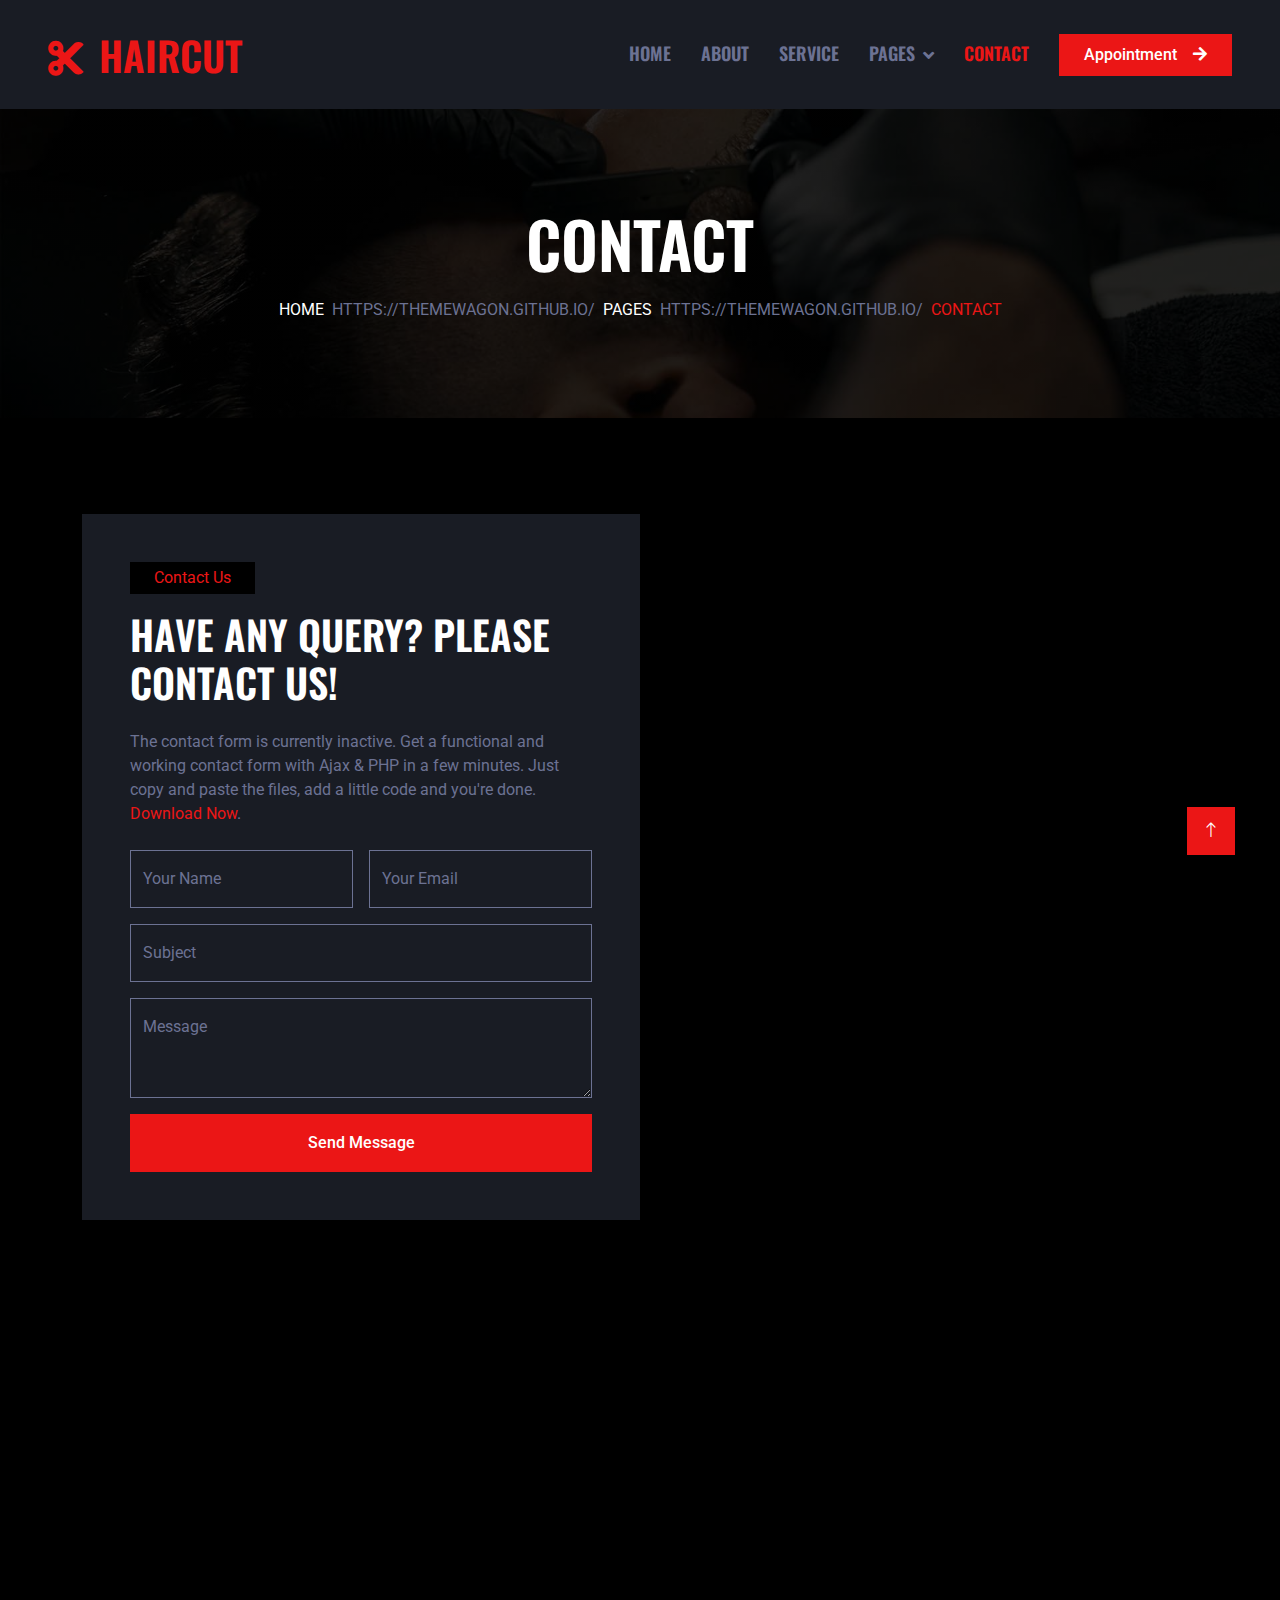
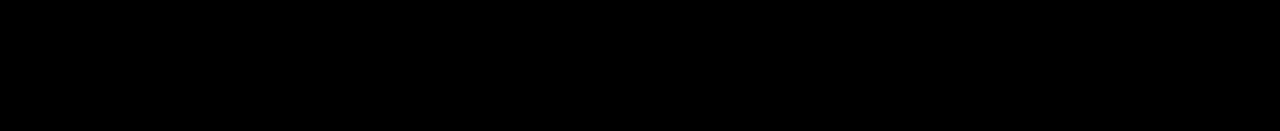
<file: themewagon.github.io/haircut/contact.html>
<!DOCTYPE html>
<html lang="en">


<!-- Mirrored from themewagon.github.io/haircut/contact.html by HTTrack Website Copier/3.x [XR&CO'2014], Tue, 23 May 2023 09:08:55 GMT -->
<!-- Added by HTTrack --><meta http-equiv="content-type" content="text/html;charset=utf-8" /><!-- /Added by HTTrack -->
<head>
    <meta charset="utf-8">
    <title>HairCut - Hair Salon HTML Template</title>
    <meta content="width=device-width, initial-scale=1.0" name="viewport">
    <meta content="" name="keywords">
    <meta content="" name="description">

    <!-- Favicon -->
    <link href="img/favicon.html" rel="icon">

    <!-- Google Web Fonts -->
    <link rel="preconnect" href="https://fonts.googleapis.com/">
    <link rel="preconnect" href="https://fonts.gstatic.com/" crossorigin>
    <link href="https://fonts.googleapis.com/css2?family=Roboto:wght@400;500&amp;family=Oswald:wght@600&amp;display=swap" rel="stylesheet">

    <!-- Icon Font Stylesheet -->
    <link href="../../cdnjs.cloudflare.com/ajax/libs/font-awesome/5.10.0/css/all.min.css" rel="stylesheet">
    <link href="../../cdn.jsdelivr.net/npm/bootstrap-icons%401.4.1/font/bootstrap-icons.css" rel="stylesheet">

    <!-- Libraries Stylesheet -->
    <link href="lib/animate/animate.min.css" rel="stylesheet">
    <link href="lib/owlcarousel/assets/owl.carousel.min.css" rel="stylesheet">

    <!-- Customized Bootstrap Stylesheet -->
    <link href="css/bootstrap.min.css" rel="stylesheet">

    <!-- Template Stylesheet -->
    <link href="css/style.css" rel="stylesheet">
</head>

<body>
    <!-- Spinner Start -->
    <div id="spinner" class="show bg-dark position-fixed translate-middle w-100 vh-100 top-50 start-50 d-flex align-items-center justify-content-center">
        <div class="spinner-grow text-primary" style="width: 3rem; height: 3rem;" role="status">
            <span class="sr-only">Loading...</span>
        </div>
    </div>
    <!-- Spinner End -->


    <!-- Navbar Start -->
    <nav class="navbar navbar-expand-lg bg-secondary navbar-dark sticky-top py-lg-0 px-lg-5 wow fadeIn" data-wow-delay="0.1s">
        <a href="index.html" class="navbar-brand ms-4 ms-lg-0">
            <h1 class="mb-0 text-primary text-uppercase"><i class="fa fa-cut me-3"></i>HairCut</h1>
        </a>
        <button type="button" class="navbar-toggler me-4" data-bs-toggle="collapse" data-bs-target="#navbarCollapse">
            <span class="navbar-toggler-icon"></span>
        </button>
        <div class="collapse navbar-collapse" id="navbarCollapse">
            <div class="navbar-nav ms-auto p-4 p-lg-0">
                <a href="index.html" class="nav-item nav-link">Home</a>
                <a href="about.html" class="nav-item nav-link">About</a>
                <a href="service.html" class="nav-item nav-link">Service</a>
                <div class="nav-item dropdown">
                    <a href="#" class="nav-link dropdown-toggle" data-bs-toggle="dropdown">Pages</a>
                    <div class="dropdown-menu m-0">
                        <a href="price.html" class="dropdown-item">Pricing Plan</a>
                        <a href="team.html" class="dropdown-item">Our Barber</a>
                        <a href="open.html" class="dropdown-item">Working Hours</a>
                        <a href="testimonial.html" class="dropdown-item">Testimonial</a>
                        <a href="404.html" class="dropdown-item">404 Page</a>
                    </div>
                </div>
                <a href="contact.html" class="nav-item nav-link active">Contact</a>
            </div>
            <a href="#" class="btn btn-primary rounded-0 py-2 px-lg-4 d-none d-lg-block">Appointment<i class="fa fa-arrow-right ms-3"></i></a>
        </div>
    </nav>
    <!-- Navbar End -->


    <!-- Page Header Start -->
    <div class="container-fluid page-header py-5 mb-5 wow fadeIn" data-wow-delay="0.1s">
        <div class="container text-center py-5">
            <h1 class="display-3 text-white text-uppercase mb-3 animated slideInDown">Contact</h1>
            <nav aria-label="breadcrumb animated slideInDown">
                <ol class="breadcrumb justify-content-center text-uppercase mb-0">
                    <li class="breadcrumb-item"><a class="text-white" href="#">Home</a></li>
                    <li class="breadcrumb-item"><a class="text-white" href="#">Pages</a></li>
                    <li class="breadcrumb-item text-primary active" aria-current="page">Contact</li>
                </ol>
            </nav>
        </div>
    </div>
    <!-- Page Header End -->


    <!-- Contact Start -->
    <div class="container-xxl py-5">
        <div class="container">
            <div class="row g-0">
                <div class="col-lg-6 wow fadeIn" data-wow-delay="0.1s">
                    <div class="bg-secondary p-5">
                        <p class="d-inline-block bg-dark text-primary py-1 px-4">Contact Us</p>
                        <h1 class="text-uppercase mb-4">Have Any Query? Please Contact Us!</h1>
                        <p class="mb-4">The contact form is currently inactive. Get a functional and working contact form with Ajax & PHP in a few minutes. Just copy and paste the files, add a little code and you're done. <a href="https://htmlcodex.com/contact-form">Download Now</a>.</p>
                        <form>
                            <div class="row g-3">
                                <div class="col-md-6">
                                    <div class="form-floating">
                                        <input type="text" class="form-control bg-transparent" id="name" placeholder="Your Name">
                                        <label for="name">Your Name</label>
                                    </div>
                                </div>
                                <div class="col-md-6">
                                    <div class="form-floating">
                                        <input type="email" class="form-control bg-transparent" id="email" placeholder="Your Email">
                                        <label for="email">Your Email</label>
                                    </div>
                                </div>
                                <div class="col-12">
                                    <div class="form-floating">
                                        <input type="text" class="form-control bg-transparent" id="subject" placeholder="Subject">
                                        <label for="subject">Subject</label>
                                    </div>
                                </div>
                                <div class="col-12">
                                    <div class="form-floating">
                                        <textarea class="form-control bg-transparent" placeholder="Leave a message here" id="message" style="height: 100px"></textarea>
                                        <label for="message">Message</label>
                                    </div>
                                </div>
                                <div class="col-12">
                                    <button class="btn btn-primary w-100 py-3" type="submit">Send Message</button>
                                </div>
                            </div>
                        </form>
                    </div>
                </div>
                <div class="col-lg-6 wow fadeIn" data-wow-delay="0.5s">
                    <div class="h-100" style="min-height: 400px;">
                        <iframe class="google-map w-100 h-100"
                        src="https://www.google.com/maps/embed?pb=!1m18!1m12!1m3!1d3001156.4288297426!2d-78.01371936852176!3d42.72876761954724!2m3!1f0!2f0!3f0!3m2!1i1024!2i768!4f13.1!3m3!1m2!1s0x4ccc4bf0f123a5a9%3A0xddcfc6c1de189567!2sNew%20York%2C%20USA!5e0!3m2!1sen!2sbd!4v1603794290143!5m2!1sen!2sbd"
                        frameborder="0" allowfullscreen="" aria-hidden="false" tabindex="0" style="filter: grayscale(100%) invert(92%) contrast(83%); border: 0;"></iframe>
                    </div>
                </div>
            </div>
        </div>
    </div>
    <!-- Contact End -->


    <!-- Footer Start -->
    <div class="container-fluid bg-secondary text-light footer mt-5 pt-5 wow fadeIn" data-wow-delay="0.1s">
        <div class="container py-5">
            <div class="row g-5">
                <div class="col-lg-4 col-md-6">
                    <h4 class="text-uppercase mb-4">Get In Touch</h4>
                    <div class="d-flex align-items-center mb-2">
                        <div class="btn-square bg-dark flex-shrink-0 me-3">
                            <span class="fa fa-map-marker-alt text-primary"></span>
                        </div>
                        <span>123 Street, New York, USA</span>
                    </div>
                    <div class="d-flex align-items-center mb-2">
                        <div class="btn-square bg-dark flex-shrink-0 me-3">
                            <span class="fa fa-phone-alt text-primary"></span>
                        </div>
                        <span>+012 345 67890</span>
                    </div>
                    <div class="d-flex align-items-center">
                        <div class="btn-square bg-dark flex-shrink-0 me-3">
                            <span class="fa fa-envelope-open text-primary"></span>
                        </div>
                        <span>info@example.com</span>
                    </div>
                </div>
                <div class="col-lg-4 col-md-6">
                    <h4 class="text-uppercase mb-4">Quick Links</h4>
                    <a class="btn btn-link" href="#">About Us</a>
                    <a class="btn btn-link" href="#">Contact Us</a>
                    <a class="btn btn-link" href="#">Our Services</a>
                    <a class="btn btn-link" href="#">Terms & Condition</a>
                    <a class="btn btn-link" href="#">Support</a>
                </div>
                <div class="col-lg-4 col-md-6">
                    <h4 class="text-uppercase mb-4">Newsletter</h4>
                    <div class="position-relative mb-4">
                        <input class="form-control border-0 w-100 py-3 ps-4 pe-5" type="text" placeholder="Your email">
                        <button type="button" class="btn btn-primary py-2 position-absolute top-0 end-0 mt-2 me-2">SignUp</button>
                    </div>
                    <div class="d-flex pt-1 m-n1">
                        <a class="btn btn-lg-square btn-dark text-primary m-1" href="#"><i class="fab fa-twitter"></i></a>
                        <a class="btn btn-lg-square btn-dark text-primary m-1" href="#"><i class="fab fa-facebook-f"></i></a>
                        <a class="btn btn-lg-square btn-dark text-primary m-1" href="#"><i class="fab fa-youtube"></i></a>
                        <a class="btn btn-lg-square btn-dark text-primary m-1" href="#"><i class="fab fa-linkedin-in"></i></a>
                    </div>
                </div>
            </div>
        </div>
        <div class="container">
            <div class="copyright">
                <div class="row">
                    <div class="col-md-6 text-center text-md-start mb-3 mb-md-0">
                        &copy; <a class="border-bottom" href="#">Your Site Name</a>, All Right Reserved.
                    </div>
                    <div class="col-md-6 text-center text-md-end">
                        <!--/*** This template is free as long as you keep the footer author’s credit link/attribution link/backlink. If you'd like to use the template without the footer author’s credit link/attribution link/backlink, you can purchase the Credit Removal License from "https://htmlcodex.com/credit-removal". Thank you for your support. ***/-->
                        Designed By <a class="border-bottom" href="https://htmlcodex.com/">HTML Codex</a>
                    </div>
                </div>
            </div>
        </div>
    </div>
    <!-- Footer End -->


    <!-- Back to Top -->
    <a href="#" class="btn btn-primary btn-lg-square back-to-top"><i class="bi bi-arrow-up"></i></a>


    <!-- JavaScript Libraries -->
    <script src="../../code.jquery.com/jquery-3.4.1.min.js"></script>
    <script src="../../cdn.jsdelivr.net/npm/bootstrap%405.0.0/dist/js/bootstrap.bundle.min.js"></script>
    <script src="lib/wow/wow.min.js"></script>
    <script src="lib/easing/easing.min.js"></script>
    <script src="lib/waypoints/waypoints.min.js"></script>
    <script src="lib/owlcarousel/owl.carousel.min.js"></script>

    <!-- Template Javascript -->
    <script src="js/main.js"></script>
</body>


<!-- Mirrored from themewagon.github.io/haircut/contact.html by HTTrack Website Copier/3.x [XR&CO'2014], Tue, 23 May 2023 09:08:55 GMT -->
</html>
</file>
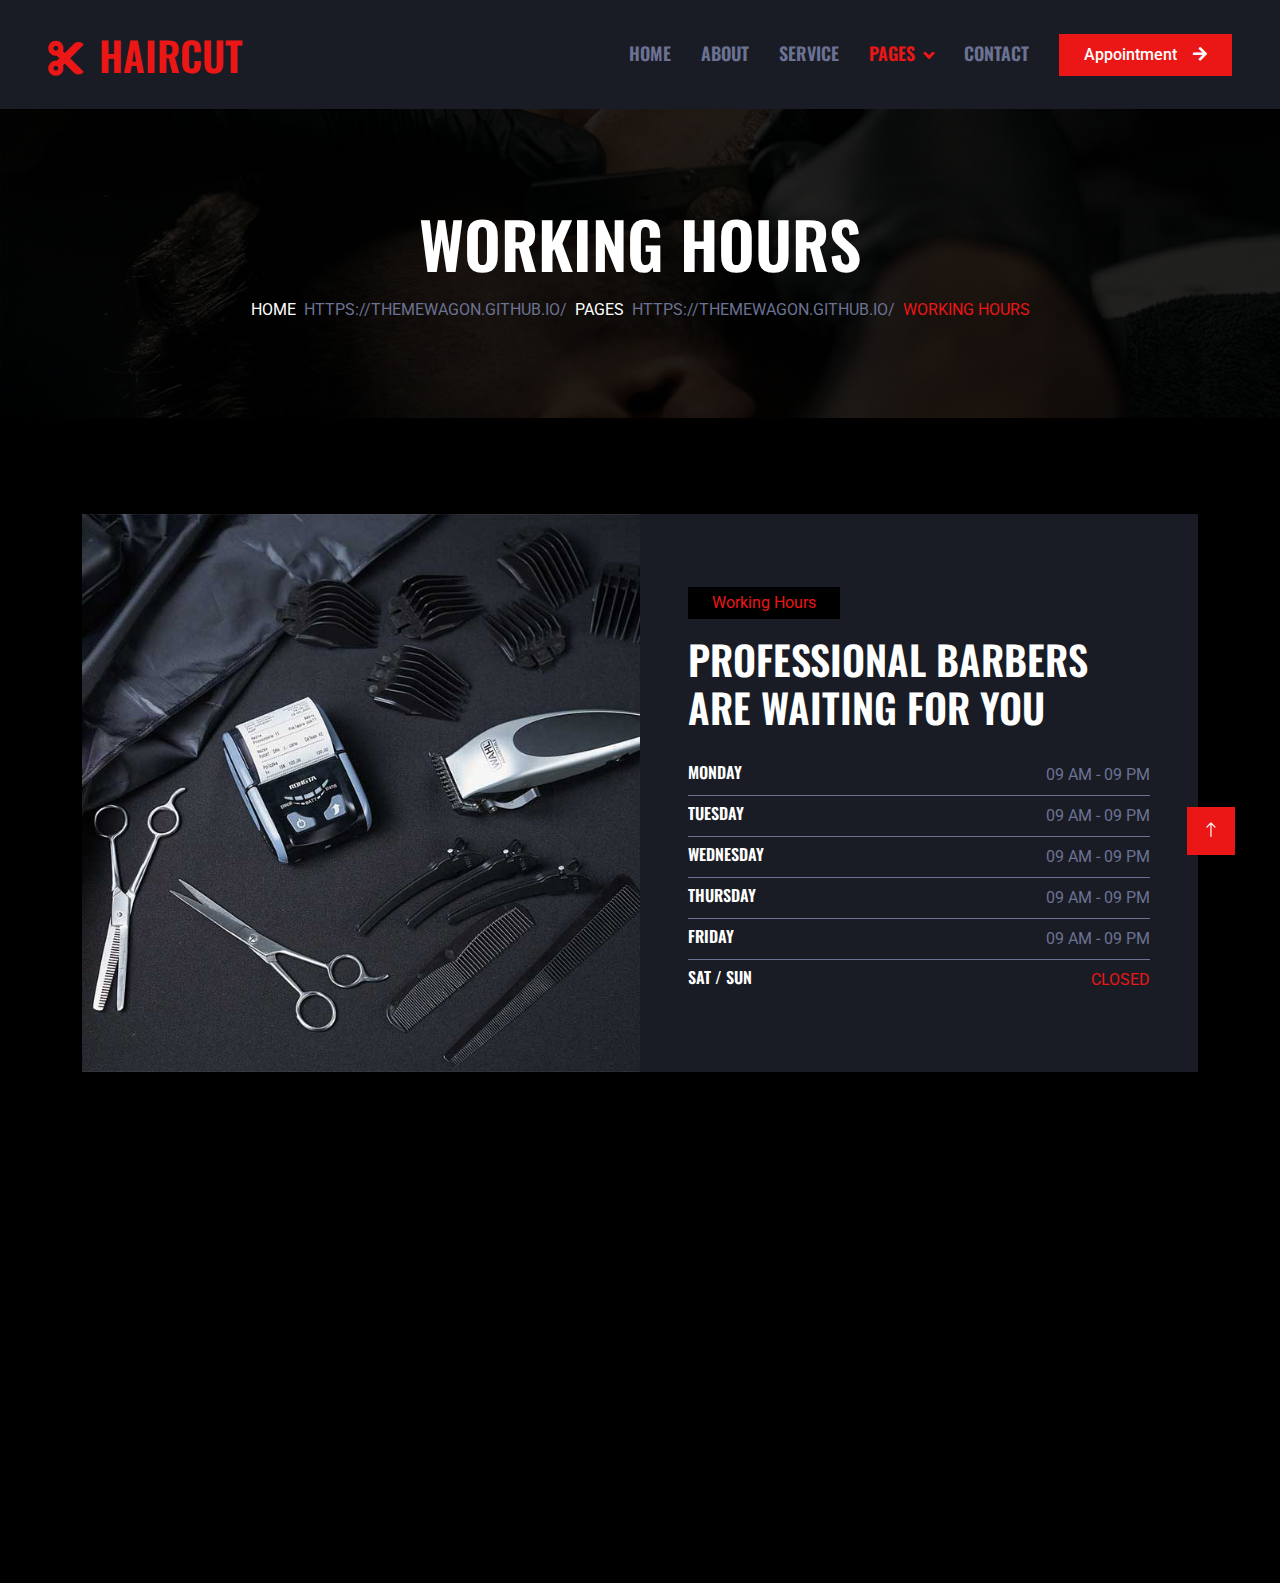
<file: themewagon.github.io/haircut/open.html>
<!DOCTYPE html>
<html lang="en">


<!-- Mirrored from themewagon.github.io/haircut/open.html by HTTrack Website Copier/3.x [XR&CO'2014], Tue, 23 May 2023 09:08:34 GMT -->
<!-- Added by HTTrack --><meta http-equiv="content-type" content="text/html;charset=utf-8" /><!-- /Added by HTTrack -->
<head>
    <meta charset="utf-8">
    <title>HairCut - Hair Salon HTML Template</title>
    <meta content="width=device-width, initial-scale=1.0" name="viewport">
    <meta content="" name="keywords">
    <meta content="" name="description">

    <!-- Favicon -->
    <link href="img/favicon.html" rel="icon">

    <!-- Google Web Fonts -->
    <link rel="preconnect" href="https://fonts.googleapis.com/">
    <link rel="preconnect" href="https://fonts.gstatic.com/" crossorigin>
    <link href="https://fonts.googleapis.com/css2?family=Roboto:wght@400;500&amp;family=Oswald:wght@600&amp;display=swap" rel="stylesheet">

    <!-- Icon Font Stylesheet -->
    <link href="../../cdnjs.cloudflare.com/ajax/libs/font-awesome/5.10.0/css/all.min.css" rel="stylesheet">
    <link href="../../cdn.jsdelivr.net/npm/bootstrap-icons%401.4.1/font/bootstrap-icons.css" rel="stylesheet">

    <!-- Libraries Stylesheet -->
    <link href="lib/animate/animate.min.css" rel="stylesheet">
    <link href="lib/owlcarousel/assets/owl.carousel.min.css" rel="stylesheet">

    <!-- Customized Bootstrap Stylesheet -->
    <link href="css/bootstrap.min.css" rel="stylesheet">

    <!-- Template Stylesheet -->
    <link href="css/style.css" rel="stylesheet">
</head>

<body>
    <!-- Spinner Start -->
    <div id="spinner" class="show bg-dark position-fixed translate-middle w-100 vh-100 top-50 start-50 d-flex align-items-center justify-content-center">
        <div class="spinner-grow text-primary" style="width: 3rem; height: 3rem;" role="status">
            <span class="sr-only">Loading...</span>
        </div>
    </div>
    <!-- Spinner End -->


    <!-- Navbar Start -->
    <nav class="navbar navbar-expand-lg bg-secondary navbar-dark sticky-top py-lg-0 px-lg-5 wow fadeIn" data-wow-delay="0.1s">
        <a href="index.html" class="navbar-brand ms-4 ms-lg-0">
            <h1 class="mb-0 text-primary text-uppercase"><i class="fa fa-cut me-3"></i>HairCut</h1>
        </a>
        <button type="button" class="navbar-toggler me-4" data-bs-toggle="collapse" data-bs-target="#navbarCollapse">
            <span class="navbar-toggler-icon"></span>
        </button>
        <div class="collapse navbar-collapse" id="navbarCollapse">
            <div class="navbar-nav ms-auto p-4 p-lg-0">
                <a href="index.html" class="nav-item nav-link">Home</a>
                <a href="about.html" class="nav-item nav-link">About</a>
                <a href="service.html" class="nav-item nav-link">Service</a>
                <div class="nav-item dropdown">
                    <a href="#" class="nav-link dropdown-toggle active" data-bs-toggle="dropdown">Pages</a>
                    <div class="dropdown-menu m-0">
                        <a href="price.html" class="dropdown-item">Pricing Plan</a>
                        <a href="team.html" class="dropdown-item">Our Barber</a>
                        <a href="open.html" class="dropdown-item active">Working Hours</a>
                        <a href="testimonial.html" class="dropdown-item">Testimonial</a>
                        <a href="404.html" class="dropdown-item">404 Page</a>
                    </div>
                </div>
                <a href="contact.html" class="nav-item nav-link">Contact</a>
            </div>
            <a href="#" class="btn btn-primary rounded-0 py-2 px-lg-4 d-none d-lg-block">Appointment<i class="fa fa-arrow-right ms-3"></i></a>
        </div>
    </nav>
    <!-- Navbar End -->


    <!-- Page Header Start -->
    <div class="container-fluid page-header py-5 mb-5 wow fadeIn" data-wow-delay="0.1s">
        <div class="container text-center py-5">
            <h1 class="display-3 text-white text-uppercase mb-3 animated slideInDown">Working Hours</h1>
            <nav aria-label="breadcrumb animated slideInDown">
                <ol class="breadcrumb justify-content-center text-uppercase mb-0">
                    <li class="breadcrumb-item"><a class="text-white" href="#">Home</a></li>
                    <li class="breadcrumb-item"><a class="text-white" href="#">Pages</a></li>
                    <li class="breadcrumb-item text-primary active" aria-current="page">Working Hours</li>
                </ol>
            </nav>
        </div>
    </div>
    <!-- Page Header End -->


    <!-- Working Hours Start -->
    <div class="container-xxl py-5">
        <div class="container">
            <div class="row g-0">
                <div class="col-lg-6 wow fadeIn" data-wow-delay="0.1s">
                    <div class="h-100">
                        <img class="img-fluid h-100" src="img/open.jpg" alt="">
                    </div>
                </div>
                <div class="col-lg-6 wow fadeIn" data-wow-delay="0.5s">
                    <div class="bg-secondary h-100 d-flex flex-column justify-content-center p-5">
                        <p class="d-inline-flex bg-dark text-primary py-1 px-4 me-auto">Working Hours</p>
                        <h1 class="text-uppercase mb-4">Professional Barbers Are Waiting For You</h1>
                        <div>
                            <div class="d-flex justify-content-between border-bottom py-2">
                                <h6 class="text-uppercase mb-0">Monday</h6>
                                <span class="text-uppercase">09 AM - 09 PM</span>
                            </div>
                            <div class="d-flex justify-content-between border-bottom py-2">
                                <h6 class="text-uppercase mb-0">Tuesday</h6>
                                <span class="text-uppercase">09 AM - 09 PM</span>
                            </div>
                            <div class="d-flex justify-content-between border-bottom py-2">
                                <h6 class="text-uppercase mb-0">Wednesday</h6>
                                <span class="text-uppercase">09 AM - 09 PM</span>
                            </div>
                            <div class="d-flex justify-content-between border-bottom py-2">
                                <h6 class="text-uppercase mb-0">Thursday</h6>
                                <span class="text-uppercase">09 AM - 09 PM</span>
                            </div>
                            <div class="d-flex justify-content-between border-bottom py-2">
                                <h6 class="text-uppercase mb-0">Friday</h6>
                                <span class="text-uppercase">09 AM - 09 PM</span>
                            </div>
                            <div class="d-flex justify-content-between py-2">
                                <h6 class="text-uppercase mb-0">Sat / Sun</h6>
                                <span class="text-uppercase text-primary">Closed</span>
                            </div>
                        </div>
                    </div>
                </div>
            </div>
        </div>
    </div>
    <!-- Working Hours End -->


    <!-- Footer Start -->
    <div class="container-fluid bg-secondary text-light footer mt-5 pt-5 wow fadeIn" data-wow-delay="0.1s">
        <div class="container py-5">
            <div class="row g-5">
                <div class="col-lg-4 col-md-6">
                    <h4 class="text-uppercase mb-4">Get In Touch</h4>
                    <div class="d-flex align-items-center mb-2">
                        <div class="btn-square bg-dark flex-shrink-0 me-3">
                            <span class="fa fa-map-marker-alt text-primary"></span>
                        </div>
                        <span>123 Street, New York, USA</span>
                    </div>
                    <div class="d-flex align-items-center mb-2">
                        <div class="btn-square bg-dark flex-shrink-0 me-3">
                            <span class="fa fa-phone-alt text-primary"></span>
                        </div>
                        <span>+012 345 67890</span>
                    </div>
                    <div class="d-flex align-items-center">
                        <div class="btn-square bg-dark flex-shrink-0 me-3">
                            <span class="fa fa-envelope-open text-primary"></span>
                        </div>
                        <span>info@example.com</span>
                    </div>
                </div>
                <div class="col-lg-4 col-md-6">
                    <h4 class="text-uppercase mb-4">Quick Links</h4>
                    <a class="btn btn-link" href="#">About Us</a>
                    <a class="btn btn-link" href="#">Contact Us</a>
                    <a class="btn btn-link" href="#">Our Services</a>
                    <a class="btn btn-link" href="#">Terms & Condition</a>
                    <a class="btn btn-link" href="#">Support</a>
                </div>
                <div class="col-lg-4 col-md-6">
                    <h4 class="text-uppercase mb-4">Newsletter</h4>
                    <div class="position-relative mb-4">
                        <input class="form-control border-0 w-100 py-3 ps-4 pe-5" type="text" placeholder="Your email">
                        <button type="button" class="btn btn-primary py-2 position-absolute top-0 end-0 mt-2 me-2">SignUp</button>
                    </div>
                    <div class="d-flex pt-1 m-n1">
                        <a class="btn btn-lg-square btn-dark text-primary m-1" href="#"><i class="fab fa-twitter"></i></a>
                        <a class="btn btn-lg-square btn-dark text-primary m-1" href="#"><i class="fab fa-facebook-f"></i></a>
                        <a class="btn btn-lg-square btn-dark text-primary m-1" href="#"><i class="fab fa-youtube"></i></a>
                        <a class="btn btn-lg-square btn-dark text-primary m-1" href="#"><i class="fab fa-linkedin-in"></i></a>
                    </div>
                </div>
            </div>
        </div>
        <div class="container">
            <div class="copyright">
                <div class="row">
                    <div class="col-md-6 text-center text-md-start mb-3 mb-md-0">
                        &copy; <a class="border-bottom" href="#">Your Site Name</a>, All Right Reserved.
                    </div>
                    <div class="col-md-6 text-center text-md-end">
                        <!--/*** This template is free as long as you keep the footer author’s credit link/attribution link/backlink. If you'd like to use the template without the footer author’s credit link/attribution link/backlink, you can purchase the Credit Removal License from "https://htmlcodex.com/credit-removal". Thank you for your support. ***/-->
                        Designed By <a class="border-bottom" href="https://htmlcodex.com/">HTML Codex</a>
                    </div>
                </div>
            </div>
        </div>
    </div>
    <!-- Footer End -->


    <!-- Back to Top -->
    <a href="#" class="btn btn-primary btn-lg-square back-to-top"><i class="bi bi-arrow-up"></i></a>


    <!-- JavaScript Libraries -->
    <script src="../../code.jquery.com/jquery-3.4.1.min.js"></script>
    <script src="../../cdn.jsdelivr.net/npm/bootstrap%405.0.0/dist/js/bootstrap.bundle.min.js"></script>
    <script src="lib/wow/wow.min.js"></script>
    <script src="lib/easing/easing.min.js"></script>
    <script src="lib/waypoints/waypoints.min.js"></script>
    <script src="lib/owlcarousel/owl.carousel.min.js"></script>

    <!-- Template Javascript -->
    <script src="js/main.js"></script>
</body>


<!-- Mirrored from themewagon.github.io/haircut/open.html by HTTrack Website Copier/3.x [XR&CO'2014], Tue, 23 May 2023 09:08:46 GMT -->
</html>
</file>
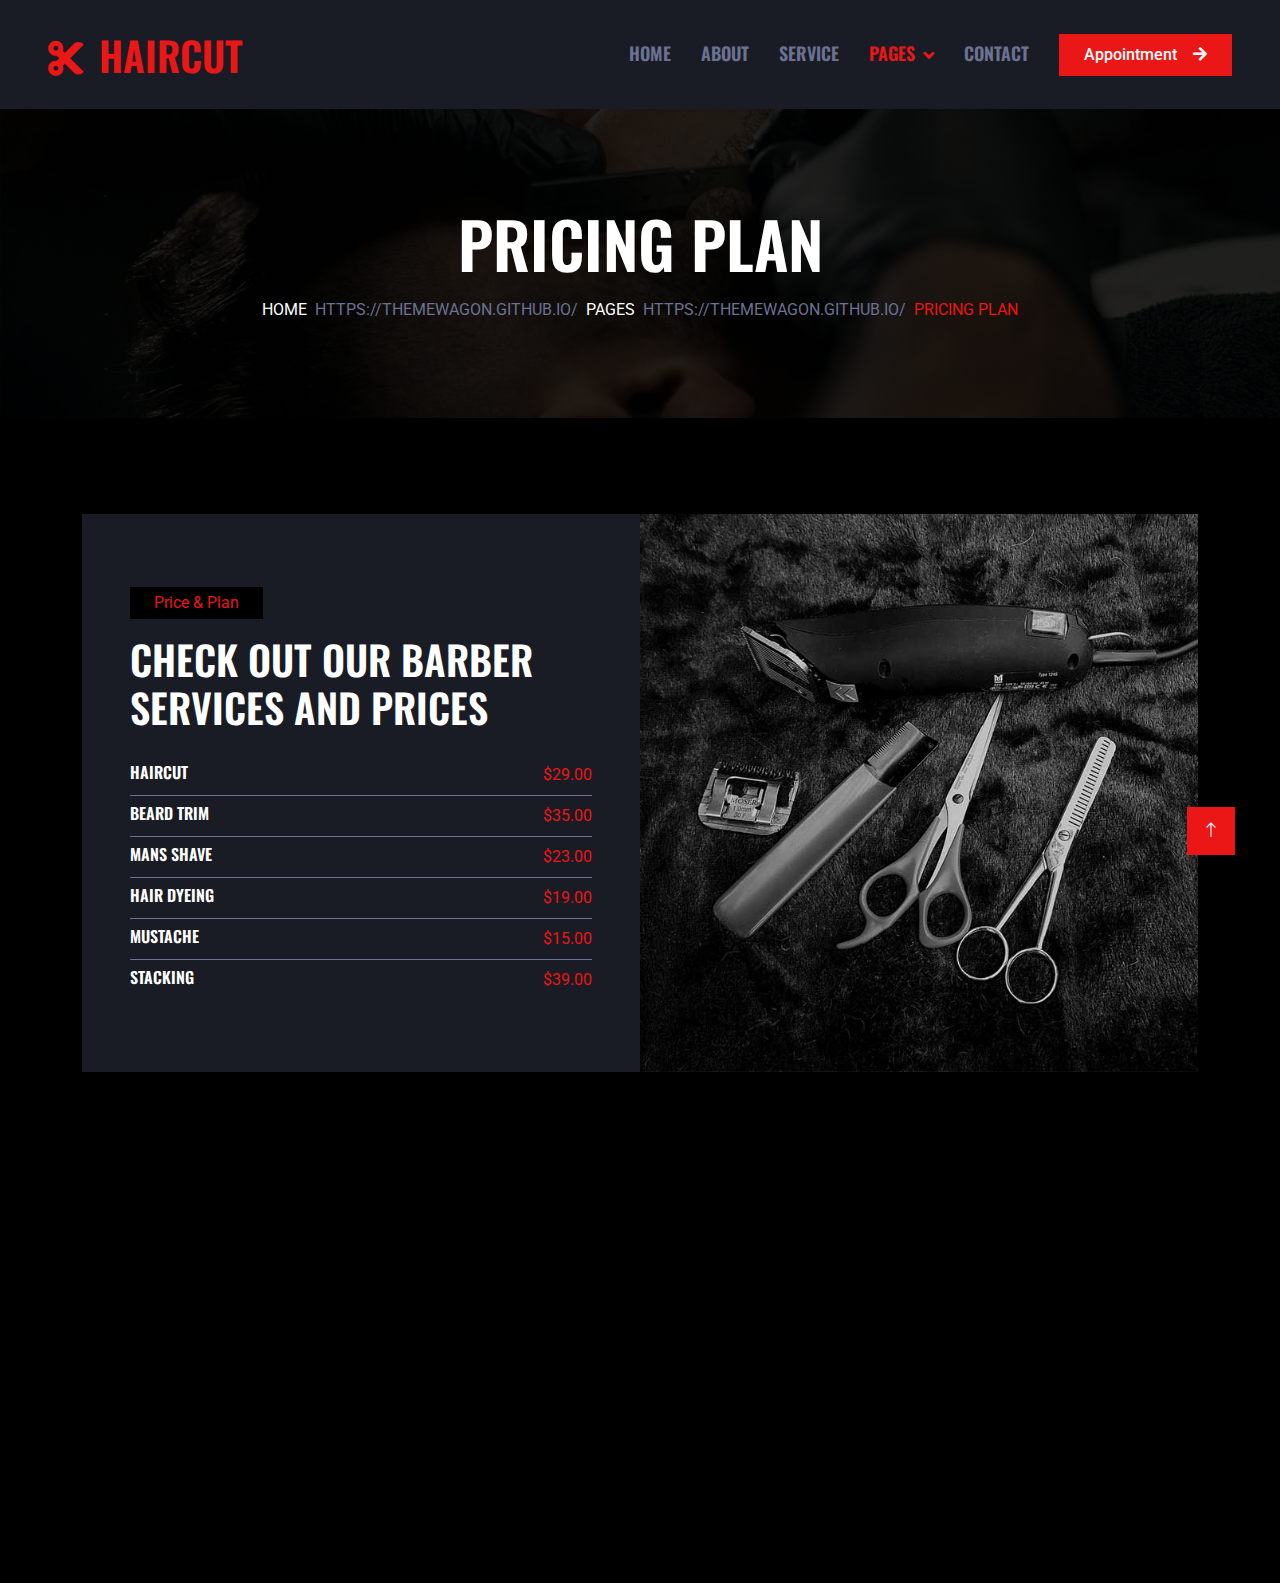
<file: themewagon.github.io/haircut/price.html>
<!DOCTYPE html>
<html lang="en">


<!-- Mirrored from themewagon.github.io/haircut/price.html by HTTrack Website Copier/3.x [XR&CO'2014], Tue, 23 May 2023 09:08:55 GMT -->
<!-- Added by HTTrack --><meta http-equiv="content-type" content="text/html;charset=utf-8" /><!-- /Added by HTTrack -->
<head>
    <meta charset="utf-8">
    <title>HairCut - Hair Salon HTML Template</title>
    <meta content="width=device-width, initial-scale=1.0" name="viewport">
    <meta content="" name="keywords">
    <meta content="" name="description">

    <!-- Favicon -->
    <link href="img/favicon.html" rel="icon">

    <!-- Google Web Fonts -->
    <link rel="preconnect" href="https://fonts.googleapis.com/">
    <link rel="preconnect" href="https://fonts.gstatic.com/" crossorigin>
    <link href="https://fonts.googleapis.com/css2?family=Roboto:wght@400;500&amp;family=Oswald:wght@600&amp;display=swap" rel="stylesheet">

    <!-- Icon Font Stylesheet -->
    <link href="../../cdnjs.cloudflare.com/ajax/libs/font-awesome/5.10.0/css/all.min.css" rel="stylesheet">
    <link href="../../cdn.jsdelivr.net/npm/bootstrap-icons%401.4.1/font/bootstrap-icons.css" rel="stylesheet">

    <!-- Libraries Stylesheet -->
    <link href="lib/animate/animate.min.css" rel="stylesheet">
    <link href="lib/owlcarousel/assets/owl.carousel.min.css" rel="stylesheet">

    <!-- Customized Bootstrap Stylesheet -->
    <link href="css/bootstrap.min.css" rel="stylesheet">

    <!-- Template Stylesheet -->
    <link href="css/style.css" rel="stylesheet">
</head>

<body>
    <!-- Spinner Start -->
    <div id="spinner" class="show bg-dark position-fixed translate-middle w-100 vh-100 top-50 start-50 d-flex align-items-center justify-content-center">
        <div class="spinner-grow text-primary" style="width: 3rem; height: 3rem;" role="status">
            <span class="sr-only">Loading...</span>
        </div>
    </div>
    <!-- Spinner End -->


    <!-- Navbar Start -->
    <nav class="navbar navbar-expand-lg bg-secondary navbar-dark sticky-top py-lg-0 px-lg-5 wow fadeIn" data-wow-delay="0.1s">
        <a href="index.html" class="navbar-brand ms-4 ms-lg-0">
            <h1 class="mb-0 text-primary text-uppercase"><i class="fa fa-cut me-3"></i>HairCut</h1>
        </a>
        <button type="button" class="navbar-toggler me-4" data-bs-toggle="collapse" data-bs-target="#navbarCollapse">
            <span class="navbar-toggler-icon"></span>
        </button>
        <div class="collapse navbar-collapse" id="navbarCollapse">
            <div class="navbar-nav ms-auto p-4 p-lg-0">
                <a href="index.html" class="nav-item nav-link">Home</a>
                <a href="about.html" class="nav-item nav-link">About</a>
                <a href="service.html" class="nav-item nav-link">Service</a>
                <div class="nav-item dropdown">
                    <a href="#" class="nav-link dropdown-toggle active" data-bs-toggle="dropdown">Pages</a>
                    <div class="dropdown-menu m-0">
                        <a href="price.html" class="dropdown-item active">Pricing Plan</a>
                        <a href="team.html" class="dropdown-item">Our Barber</a>
                        <a href="open.html" class="dropdown-item">Working Hours</a>
                        <a href="testimonial.html" class="dropdown-item">Testimonial</a>
                        <a href="404.html" class="dropdown-item">404 Page</a>
                    </div>
                </div>
                <a href="contact.html" class="nav-item nav-link">Contact</a>
            </div>
            <a href="#" class="btn btn-primary rounded-0 py-2 px-lg-4 d-none d-lg-block">Appointment<i class="fa fa-arrow-right ms-3"></i></a>
        </div>
    </nav>
    <!-- Navbar End -->


    <!-- Page Header Start -->
    <div class="container-fluid page-header py-5 mb-5 wow fadeIn" data-wow-delay="0.1s">
        <div class="container text-center py-5">
            <h1 class="display-3 text-white text-uppercase mb-3 animated slideInDown">Pricing Plan</h1>
            <nav aria-label="breadcrumb animated slideInDown">
                <ol class="breadcrumb justify-content-center text-uppercase mb-0">
                    <li class="breadcrumb-item"><a class="text-white" href="#">Home</a></li>
                    <li class="breadcrumb-item"><a class="text-white" href="#">Pages</a></li>
                    <li class="breadcrumb-item text-primary active" aria-current="page">Pricing Plan</li>
                </ol>
            </nav>
        </div>
    </div>
    <!-- Page Header End -->


    <!-- Price Start -->
    <div class="container-xxl py-5">
        <div class="container">
            <div class="row g-0">
                <div class="col-lg-6 wow fadeIn" data-wow-delay="0.1s">
                    <div class="bg-secondary h-100 d-flex flex-column justify-content-center p-5">
                        <p class="d-inline-flex bg-dark text-primary py-1 px-4 me-auto">Price & Plan</p>
                        <h1 class="text-uppercase mb-4">Check Out Our Barber Services And Prices</h1>
                        <div>
                            <div class="d-flex justify-content-between border-bottom py-2">
                                <h6 class="text-uppercase mb-0">Haircut</h6>
                                <span class="text-uppercase text-primary">$29.00</span>
                            </div>
                            <div class="d-flex justify-content-between border-bottom py-2">
                                <h6 class="text-uppercase mb-0">Beard Trim</h6>
                                <span class="text-uppercase text-primary">$35.00</span>
                            </div>
                            <div class="d-flex justify-content-between border-bottom py-2">
                                <h6 class="text-uppercase mb-0">Mans Shave</h6>
                                <span class="text-uppercase text-primary">$23.00</span>
                            </div>
                            <div class="d-flex justify-content-between border-bottom py-2">
                                <h6 class="text-uppercase mb-0">Hair Dyeing</h6>
                                <span class="text-uppercase text-primary">$19.00</span>
                            </div>
                            <div class="d-flex justify-content-between border-bottom py-2">
                                <h6 class="text-uppercase mb-0">Mustache</h6>
                                <span class="text-uppercase text-primary">$15.00</span>
                            </div>
                            <div class="d-flex justify-content-between py-2">
                                <h6 class="text-uppercase mb-0">Stacking</h6>
                                <span class="text-uppercase text-primary">$39.00</span>
                            </div>
                        </div>
                    </div>
                </div>
                <div class="col-lg-6 wow fadeIn" data-wow-delay="0.5s">
                    <div class="h-100">
                        <img class="img-fluid h-100" src="img/price.jpg" alt="">
                    </div>
                </div>
            </div>
        </div>
    </div>
    <!-- Price End -->


    <!-- Footer Start -->
    <div class="container-fluid bg-secondary text-light footer mt-5 pt-5 wow fadeIn" data-wow-delay="0.1s">
        <div class="container py-5">
            <div class="row g-5">
                <div class="col-lg-4 col-md-6">
                    <h4 class="text-uppercase mb-4">Get In Touch</h4>
                    <div class="d-flex align-items-center mb-2">
                        <div class="btn-square bg-dark flex-shrink-0 me-3">
                            <span class="fa fa-map-marker-alt text-primary"></span>
                        </div>
                        <span>123 Street, New York, USA</span>
                    </div>
                    <div class="d-flex align-items-center mb-2">
                        <div class="btn-square bg-dark flex-shrink-0 me-3">
                            <span class="fa fa-phone-alt text-primary"></span>
                        </div>
                        <span>+012 345 67890</span>
                    </div>
                    <div class="d-flex align-items-center">
                        <div class="btn-square bg-dark flex-shrink-0 me-3">
                            <span class="fa fa-envelope-open text-primary"></span>
                        </div>
                        <span>info@example.com</span>
                    </div>
                </div>
                <div class="col-lg-4 col-md-6">
                    <h4 class="text-uppercase mb-4">Quick Links</h4>
                    <a class="btn btn-link" href="#">About Us</a>
                    <a class="btn btn-link" href="#">Contact Us</a>
                    <a class="btn btn-link" href="#">Our Services</a>
                    <a class="btn btn-link" href="#">Terms & Condition</a>
                    <a class="btn btn-link" href="#">Support</a>
                </div>
                <div class="col-lg-4 col-md-6">
                    <h4 class="text-uppercase mb-4">Newsletter</h4>
                    <div class="position-relative mb-4">
                        <input class="form-control border-0 w-100 py-3 ps-4 pe-5" type="text" placeholder="Your email">
                        <button type="button" class="btn btn-primary py-2 position-absolute top-0 end-0 mt-2 me-2">SignUp</button>
                    </div>
                    <div class="d-flex pt-1 m-n1">
                        <a class="btn btn-lg-square btn-dark text-primary m-1" href="#"><i class="fab fa-twitter"></i></a>
                        <a class="btn btn-lg-square btn-dark text-primary m-1" href="#"><i class="fab fa-facebook-f"></i></a>
                        <a class="btn btn-lg-square btn-dark text-primary m-1" href="#"><i class="fab fa-youtube"></i></a>
                        <a class="btn btn-lg-square btn-dark text-primary m-1" href="#"><i class="fab fa-linkedin-in"></i></a>
                    </div>
                </div>
            </div>
        </div>
        <div class="container">
            <div class="copyright">
                <div class="row">
                    <div class="col-md-6 text-center text-md-start mb-3 mb-md-0">
                        &copy; <a class="border-bottom" href="#">Your Site Name</a>, All Right Reserved.
                    </div>
                    <div class="col-md-6 text-center text-md-end">
                        <!--/*** This template is free as long as you keep the footer author’s credit link/attribution link/backlink. If you'd like to use the template without the footer author’s credit link/attribution link/backlink, you can purchase the Credit Removal License from "https://htmlcodex.com/credit-removal". Thank you for your support. ***/-->
                        Designed By <a class="border-bottom" href="https://htmlcodex.com/">HTML Codex</a>
                    </div>
                </div>
            </div>
        </div>
    </div>
    <!-- Footer End -->


    <!-- Back to Top -->
    <a href="#" class="btn btn-primary btn-lg-square back-to-top"><i class="bi bi-arrow-up"></i></a>


    <!-- JavaScript Libraries -->
    <script src="../../code.jquery.com/jquery-3.4.1.min.js"></script>
    <script src="../../cdn.jsdelivr.net/npm/bootstrap%405.0.0/dist/js/bootstrap.bundle.min.js"></script>
    <script src="lib/wow/wow.min.js"></script>
    <script src="lib/easing/easing.min.js"></script>
    <script src="lib/waypoints/waypoints.min.js"></script>
    <script src="lib/owlcarousel/owl.carousel.min.js"></script>

    <!-- Template Javascript -->
    <script src="js/main.js"></script>
</body>


<!-- Mirrored from themewagon.github.io/haircut/price.html by HTTrack Website Copier/3.x [XR&CO'2014], Tue, 23 May 2023 09:08:55 GMT -->
</html>
</file>
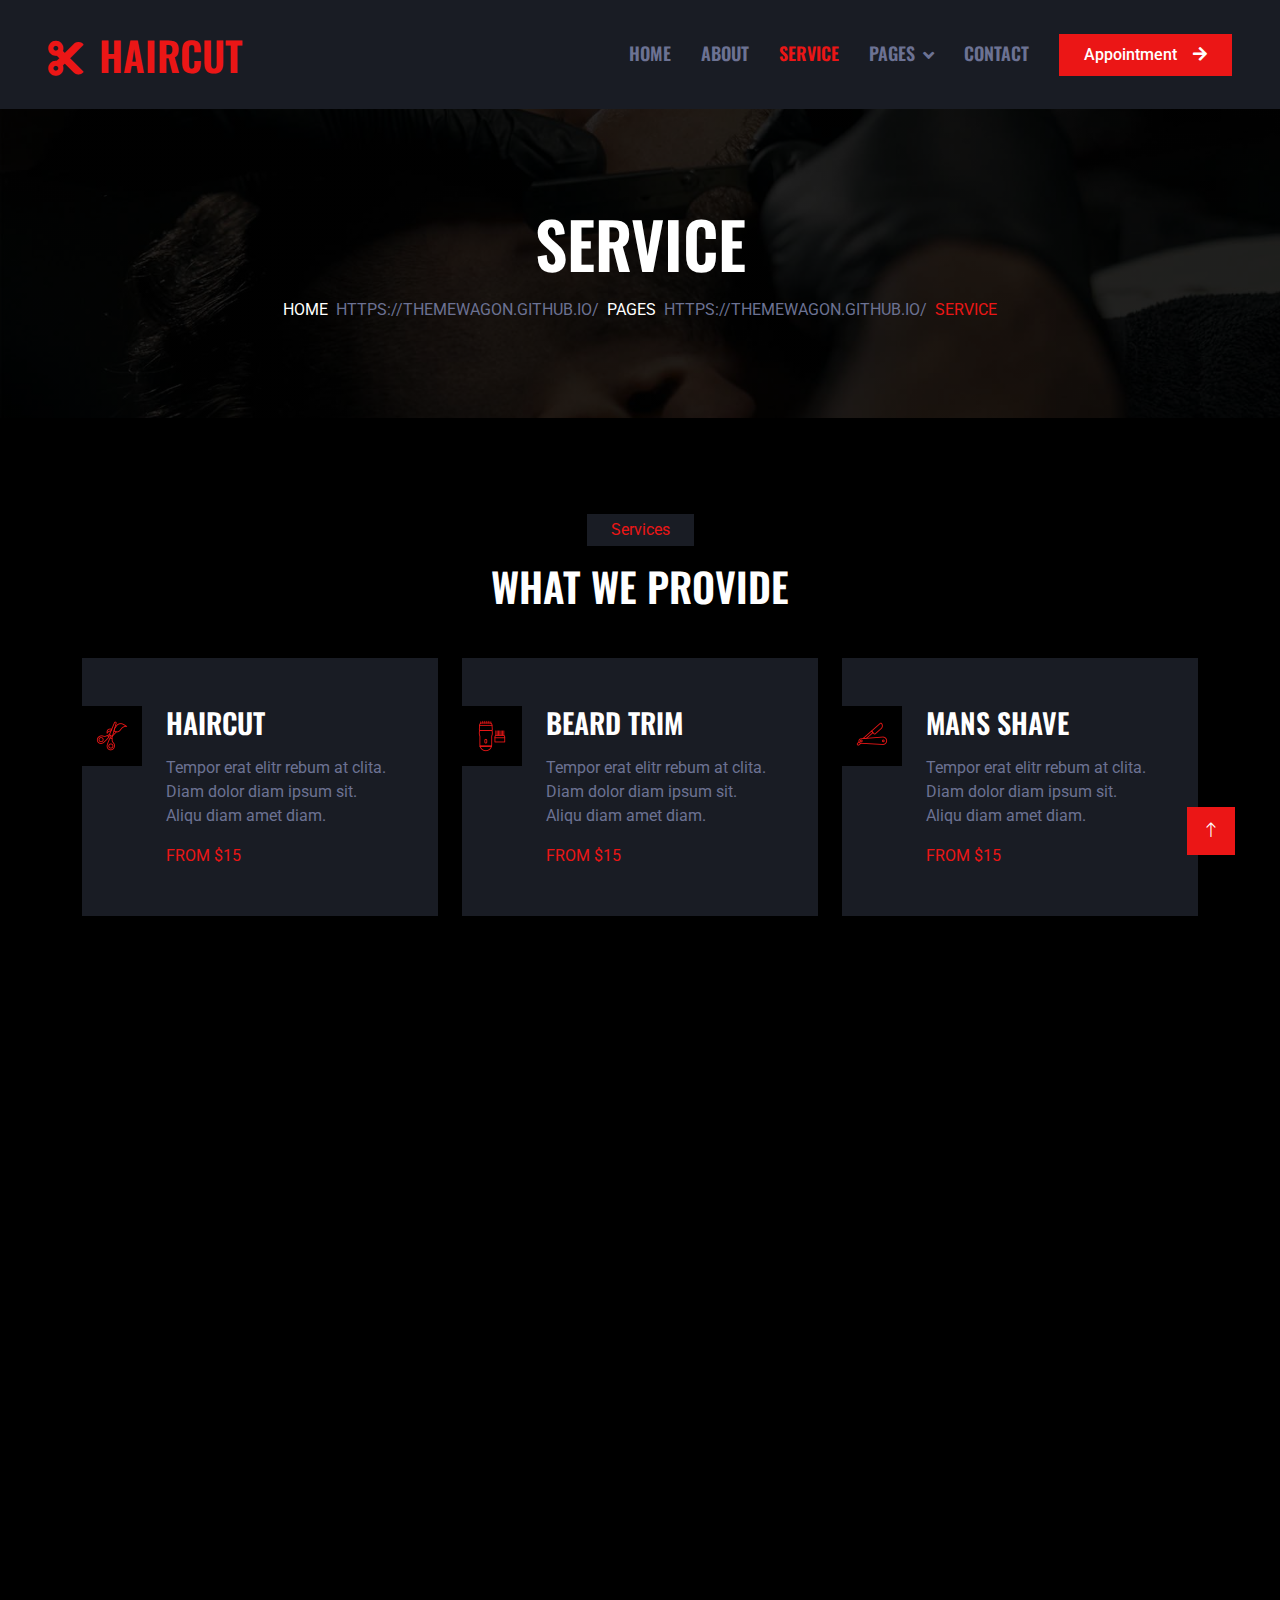
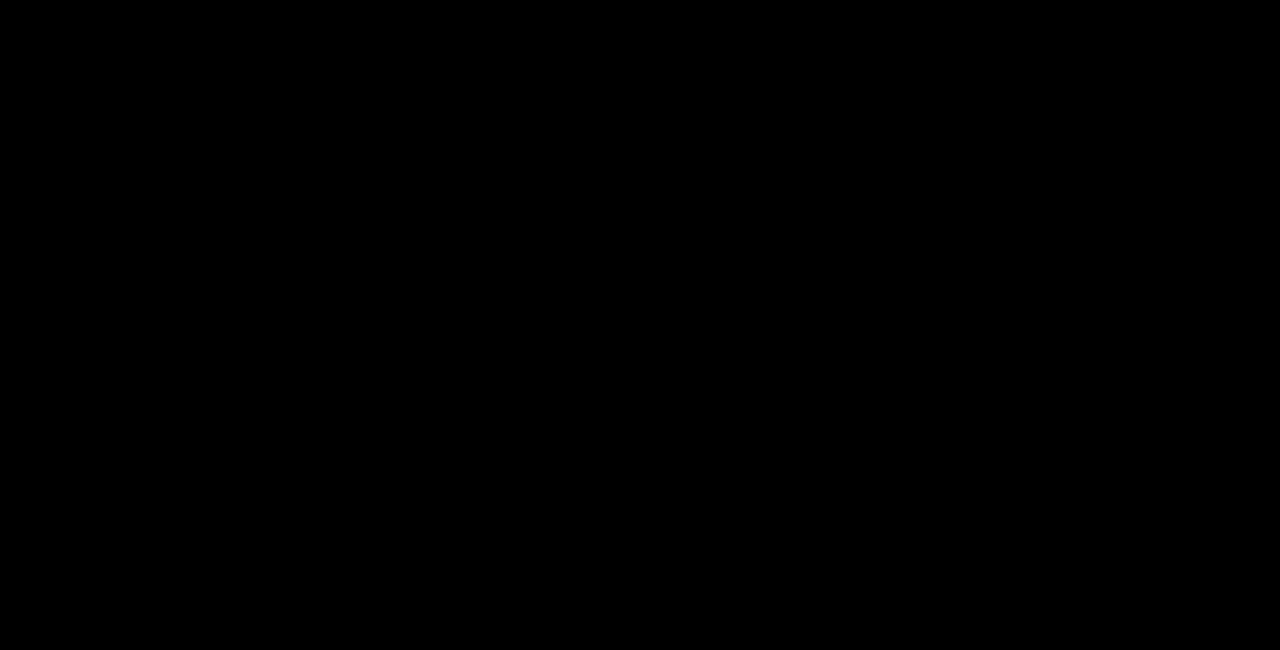
<file: themewagon.github.io/haircut/service.html>
<!DOCTYPE html>
<html lang="en">


<!-- Mirrored from themewagon.github.io/haircut/service.html by HTTrack Website Copier/3.x [XR&CO'2014], Tue, 23 May 2023 09:08:55 GMT -->
<!-- Added by HTTrack --><meta http-equiv="content-type" content="text/html;charset=utf-8" /><!-- /Added by HTTrack -->
<head>
    <meta charset="utf-8">
    <title>HairCut - Hair Salon HTML Template</title>
    <meta content="width=device-width, initial-scale=1.0" name="viewport">
    <meta content="" name="keywords">
    <meta content="" name="description">

    <!-- Favicon -->
    <link href="img/favicon.html" rel="icon">

    <!-- Google Web Fonts -->
    <link rel="preconnect" href="https://fonts.googleapis.com/">
    <link rel="preconnect" href="https://fonts.gstatic.com/" crossorigin>
    <link href="https://fonts.googleapis.com/css2?family=Roboto:wght@400;500&amp;family=Oswald:wght@600&amp;display=swap" rel="stylesheet">

    <!-- Icon Font Stylesheet -->
    <link href="../../cdnjs.cloudflare.com/ajax/libs/font-awesome/5.10.0/css/all.min.css" rel="stylesheet">
    <link href="../../cdn.jsdelivr.net/npm/bootstrap-icons%401.4.1/font/bootstrap-icons.css" rel="stylesheet">

    <!-- Libraries Stylesheet -->
    <link href="lib/animate/animate.min.css" rel="stylesheet">
    <link href="lib/owlcarousel/assets/owl.carousel.min.css" rel="stylesheet">

    <!-- Customized Bootstrap Stylesheet -->
    <link href="css/bootstrap.min.css" rel="stylesheet">

    <!-- Template Stylesheet -->
    <link href="css/style.css" rel="stylesheet">
</head>

<body>
    <!-- Spinner Start -->
    <div id="spinner" class="show bg-dark position-fixed translate-middle w-100 vh-100 top-50 start-50 d-flex align-items-center justify-content-center">
        <div class="spinner-grow text-primary" style="width: 3rem; height: 3rem;" role="status">
            <span class="sr-only">Loading...</span>
        </div>
    </div>
    <!-- Spinner End -->


    <!-- Navbar Start -->
    <nav class="navbar navbar-expand-lg bg-secondary navbar-dark sticky-top py-lg-0 px-lg-5 wow fadeIn" data-wow-delay="0.1s">
        <a href="index.html" class="navbar-brand ms-4 ms-lg-0">
            <h1 class="mb-0 text-primary text-uppercase"><i class="fa fa-cut me-3"></i>HairCut</h1>
        </a>
        <button type="button" class="navbar-toggler me-4" data-bs-toggle="collapse" data-bs-target="#navbarCollapse">
            <span class="navbar-toggler-icon"></span>
        </button>
        <div class="collapse navbar-collapse" id="navbarCollapse">
            <div class="navbar-nav ms-auto p-4 p-lg-0">
                <a href="index.html" class="nav-item nav-link">Home</a>
                <a href="about.html" class="nav-item nav-link">About</a>
                <a href="service.html" class="nav-item nav-link active">Service</a>
                <div class="nav-item dropdown">
                    <a href="#" class="nav-link dropdown-toggle" data-bs-toggle="dropdown">Pages</a>
                    <div class="dropdown-menu m-0">
                        <a href="price.html" class="dropdown-item">Pricing Plan</a>
                        <a href="team.html" class="dropdown-item">Our Barber</a>
                        <a href="open.html" class="dropdown-item">Working Hours</a>
                        <a href="testimonial.html" class="dropdown-item">Testimonial</a>
                        <a href="404.html" class="dropdown-item">404 Page</a>
                    </div>
                </div>
                <a href="contact.html" class="nav-item nav-link">Contact</a>
            </div>
            <a href="#" class="btn btn-primary rounded-0 py-2 px-lg-4 d-none d-lg-block">Appointment<i class="fa fa-arrow-right ms-3"></i></a>
        </div>
    </nav>
    <!-- Navbar End -->


    <!-- Page Header Start -->
    <div class="container-fluid page-header py-5 mb-5 wow fadeIn" data-wow-delay="0.1s">
        <div class="container text-center py-5">
            <h1 class="display-3 text-white text-uppercase mb-3 animated slideInDown">Service</h1>
            <nav aria-label="breadcrumb animated slideInDown">
                <ol class="breadcrumb justify-content-center text-uppercase mb-0">
                    <li class="breadcrumb-item"><a class="text-white" href="#">Home</a></li>
                    <li class="breadcrumb-item"><a class="text-white" href="#">Pages</a></li>
                    <li class="breadcrumb-item text-primary active" aria-current="page">Service</li>
                </ol>
            </nav>
        </div>
    </div>
    <!-- Page Header End -->


    <!-- Service Start -->
    <div class="container-xxl py-5">
        <div class="container">
            <div class="text-center mx-auto mb-5 wow fadeInUp" data-wow-delay="0.1s" style="max-width: 600px;">
                <p class="d-inline-block bg-secondary text-primary py-1 px-4">Services</p>
                <h1 class="text-uppercase">What We Provide</h1>
            </div>
            <div class="row g-4">
                <div class="col-lg-4 col-md-6 wow fadeInUp" data-wow-delay="0.1s">
                    <div class="service-item position-relative overflow-hidden bg-secondary d-flex h-100 p-5 ps-0">
                        <div class="bg-dark d-flex flex-shrink-0 align-items-center justify-content-center" style="width: 60px; height: 60px;">
                            <img class="img-fluid" src="img/haircut.png" alt="">
                        </div>
                        <div class="ps-4">
                            <h3 class="text-uppercase mb-3">Haircut</h3>
                            <p>Tempor erat elitr rebum at clita. Diam dolor diam ipsum sit. Aliqu diam amet diam.</p>
                            <span class="text-uppercase text-primary">From $15</span>
                        </div>
                        <a class="btn btn-square" href="#"><i class="fa fa-plus text-primary"></i></a>
                    </div>
                </div>
                <div class="col-lg-4 col-md-6 wow fadeInUp" data-wow-delay="0.3s">
                    <div class="service-item position-relative overflow-hidden bg-secondary d-flex h-100 p-5 ps-0">
                        <div class="bg-dark d-flex flex-shrink-0 align-items-center justify-content-center" style="width: 60px; height: 60px;">
                            <img class="img-fluid" src="img/beard-trim.png" alt="">
                        </div>
                        <div class="ps-4">
                            <h3 class="text-uppercase mb-3">Beard Trim</h3>
                            <p>Tempor erat elitr rebum at clita. Diam dolor diam ipsum sit. Aliqu diam amet diam.</p>
                            <span class="text-uppercase text-primary">From $15</span>
                        </div>
                        <a class="btn btn-square" href="#"><i class="fa fa-plus text-primary"></i></a>
                    </div>
                </div>
                <div class="col-lg-4 col-md-6 wow fadeInUp" data-wow-delay="0.5s">
                    <div class="service-item position-relative overflow-hidden bg-secondary d-flex h-100 p-5 ps-0">
                        <div class="bg-dark d-flex flex-shrink-0 align-items-center justify-content-center" style="width: 60px; height: 60px;">
                            <img class="img-fluid" src="img/mans-shave.png" alt="">
                        </div>
                        <div class="ps-4">
                            <h3 class="text-uppercase mb-3">Mans Shave</h3>
                            <p>Tempor erat elitr rebum at clita. Diam dolor diam ipsum sit. Aliqu diam amet diam.</p>
                            <span class="text-uppercase text-primary">From $15</span>
                        </div>
                        <a class="btn btn-square" href="#"><i class="fa fa-plus text-primary"></i></a>
                    </div>
                </div>
                <div class="col-lg-4 col-md-6 wow fadeInUp" data-wow-delay="0.1s">
                    <div class="service-item position-relative overflow-hidden bg-secondary d-flex h-100 p-5 ps-0">
                        <div class="bg-dark d-flex flex-shrink-0 align-items-center justify-content-center" style="width: 60px; height: 60px;">
                            <img class="img-fluid" src="img/hair-dyeing.png" alt="">
                        </div>
                        <div class="ps-4">
                            <h3 class="text-uppercase mb-3">Hair Dyeing</h3>
                            <p>Tempor erat elitr rebum at clita. Diam dolor diam ipsum sit. Aliqu diam amet diam.</p>
                            <span class="text-uppercase text-primary">From $15</span>
                        </div>
                        <a class="btn btn-square" href="#"><i class="fa fa-plus text-primary"></i></a>
                    </div>
                </div>
                <div class="col-lg-4 col-md-6 wow fadeInUp" data-wow-delay="0.3s">
                    <div class="service-item position-relative overflow-hidden bg-secondary d-flex h-100 p-5 ps-0">
                        <div class="bg-dark d-flex flex-shrink-0 align-items-center justify-content-center" style="width: 60px; height: 60px;">
                            <img class="img-fluid" src="img/mustache.png" alt="">
                        </div>
                        <div class="ps-4">
                            <h3 class="text-uppercase mb-3">Mustache</h3>
                            <p>Tempor erat elitr rebum at clita. Diam dolor diam ipsum sit. Aliqu diam amet diam.</p>
                            <span class="text-uppercase text-primary">From $15</span>
                        </div>
                        <a class="btn btn-square" href="#"><i class="fa fa-plus text-primary"></i></a>
                    </div>
                </div>
                <div class="col-lg-4 col-md-6 wow fadeInUp" data-wow-delay="0.5s">
                    <div class="service-item position-relative overflow-hidden bg-secondary d-flex h-100 p-5 ps-0">
                        <div class="bg-dark d-flex flex-shrink-0 align-items-center justify-content-center" style="width: 60px; height: 60px;">
                            <img class="img-fluid" src="img/stacking.png" alt="">
                        </div>
                        <div class="ps-4">
                            <h3 class="text-uppercase mb-3">Stacking</h3>
                            <p>Tempor erat elitr rebum at clita. Diam dolor diam ipsum sit. Aliqu diam amet diam.</p>
                            <span class="text-uppercase text-primary">From $15</span>
                        </div>
                        <a class="btn btn-square" href="#"><i class="fa fa-plus text-primary"></i></a>
                    </div>
                </div>
            </div>
        </div>
    </div>
    <!-- Service End -->


    <!-- Testimonial Start -->
    <div class="container-xxl py-5">
        <div class="container">
            <div class="text-center mx-auto mb-5 wow fadeInUp" data-wow-delay="0.1s" style="max-width: 600px;">
                <p class="d-inline-block bg-secondary text-primary py-1 px-4">Testimonial</p>
                <h1 class="text-uppercase">What Our Clients Say!</h1>
            </div>
            <div class="owl-carousel testimonial-carousel wow fadeInUp" data-wow-delay="0.1s">
                <div class="testimonial-item text-center" data-dot="<img class='img-fluid' src='img/testimonial-1.jpg' alt=''>">
                    <h4 class="text-uppercase">Client Name</h4>
                    <p class="text-primary">Profession</p>
                    <span class="fs-5">Clita clita tempor justo dolor ipsum amet kasd amet duo justo duo duo labore sed sed. Magna ut diam sit et amet stet eos sed clita erat magna elitr erat sit sit erat at rebum justo sea clita.</span>
                </div>
                <div class="testimonial-item text-center" data-dot="<img class='img-fluid' src='img/testimonial-2.jpg' alt=''>">
                    <h4 class="text-uppercase">Client Name</h4>
                    <p class="text-primary">Profession</p>
                    <span class="fs-5">Clita clita tempor justo dolor ipsum amet kasd amet duo justo duo duo labore sed sed. Magna ut diam sit et amet stet eos sed clita erat magna elitr erat sit sit erat at rebum justo sea clita.</span>
                </div>
                <div class="testimonial-item text-center" data-dot="<img class='img-fluid' src='img/testimonial-3.jpg' alt=''>">
                    <h4 class="text-uppercase">Client Name</h4>
                    <p class="text-primary">Profession</p>
                    <span class="fs-5">Clita clita tempor justo dolor ipsum amet kasd amet duo justo duo duo labore sed sed. Magna ut diam sit et amet stet eos sed clita erat magna elitr erat sit sit erat at rebum justo sea clita.</span>
                </div>
            </div>      
        </div>
    </div>
    <!-- Testimonial End -->


    <!-- Footer Start -->
    <div class="container-fluid bg-secondary text-light footer mt-5 pt-5 wow fadeIn" data-wow-delay="0.1s">
        <div class="container py-5">
            <div class="row g-5">
                <div class="col-lg-4 col-md-6">
                    <h4 class="text-uppercase mb-4">Get In Touch</h4>
                    <div class="d-flex align-items-center mb-2">
                        <div class="btn-square bg-dark flex-shrink-0 me-3">
                            <span class="fa fa-map-marker-alt text-primary"></span>
                        </div>
                        <span>123 Street, New York, USA</span>
                    </div>
                    <div class="d-flex align-items-center mb-2">
                        <div class="btn-square bg-dark flex-shrink-0 me-3">
                            <span class="fa fa-phone-alt text-primary"></span>
                        </div>
                        <span>+012 345 67890</span>
                    </div>
                    <div class="d-flex align-items-center">
                        <div class="btn-square bg-dark flex-shrink-0 me-3">
                            <span class="fa fa-envelope-open text-primary"></span>
                        </div>
                        <span>info@example.com</span>
                    </div>
                </div>
                <div class="col-lg-4 col-md-6">
                    <h4 class="text-uppercase mb-4">Quick Links</h4>
                    <a class="btn btn-link" href="#">About Us</a>
                    <a class="btn btn-link" href="#">Contact Us</a>
                    <a class="btn btn-link" href="#">Our Services</a>
                    <a class="btn btn-link" href="#">Terms & Condition</a>
                    <a class="btn btn-link" href="#">Support</a>
                </div>
                <div class="col-lg-4 col-md-6">
                    <h4 class="text-uppercase mb-4">Newsletter</h4>
                    <div class="position-relative mb-4">
                        <input class="form-control border-0 w-100 py-3 ps-4 pe-5" type="text" placeholder="Your email">
                        <button type="button" class="btn btn-primary py-2 position-absolute top-0 end-0 mt-2 me-2">SignUp</button>
                    </div>
                    <div class="d-flex pt-1 m-n1">
                        <a class="btn btn-lg-square btn-dark text-primary m-1" href="#"><i class="fab fa-twitter"></i></a>
                        <a class="btn btn-lg-square btn-dark text-primary m-1" href="#"><i class="fab fa-facebook-f"></i></a>
                        <a class="btn btn-lg-square btn-dark text-primary m-1" href="#"><i class="fab fa-youtube"></i></a>
                        <a class="btn btn-lg-square btn-dark text-primary m-1" href="#"><i class="fab fa-linkedin-in"></i></a>
                    </div>
                </div>
            </div>
        </div>
        <div class="container">
            <div class="copyright">
                <div class="row">
                    <div class="col-md-6 text-center text-md-start mb-3 mb-md-0">
                        &copy; <a class="border-bottom" href="#">Your Site Name</a>, All Right Reserved.
                    </div>
                    <div class="col-md-6 text-center text-md-end">
                        <!--/*** This template is free as long as you keep the footer author’s credit link/attribution link/backlink. If you'd like to use the template without the footer author’s credit link/attribution link/backlink, you can purchase the Credit Removal License from "https://htmlcodex.com/credit-removal". Thank you for your support. ***/-->
                        Designed By <a class="border-bottom" href="https://htmlcodex.com/">HTML Codex</a>
                    </div>
                </div>
            </div>
        </div>
    </div>
    <!-- Footer End -->


    <!-- Back to Top -->
    <a href="#" class="btn btn-primary btn-lg-square back-to-top"><i class="bi bi-arrow-up"></i></a>


    <!-- JavaScript Libraries -->
    <script src="../../code.jquery.com/jquery-3.4.1.min.js"></script>
    <script src="../../cdn.jsdelivr.net/npm/bootstrap%405.0.0/dist/js/bootstrap.bundle.min.js"></script>
    <script src="lib/wow/wow.min.js"></script>
    <script src="lib/easing/easing.min.js"></script>
    <script src="lib/waypoints/waypoints.min.js"></script>
    <script src="lib/owlcarousel/owl.carousel.min.js"></script>

    <!-- Template Javascript -->
    <script src="js/main.js"></script>
</body>


<!-- Mirrored from themewagon.github.io/haircut/service.html by HTTrack Website Copier/3.x [XR&CO'2014], Tue, 23 May 2023 09:08:55 GMT -->
</html>
</file>
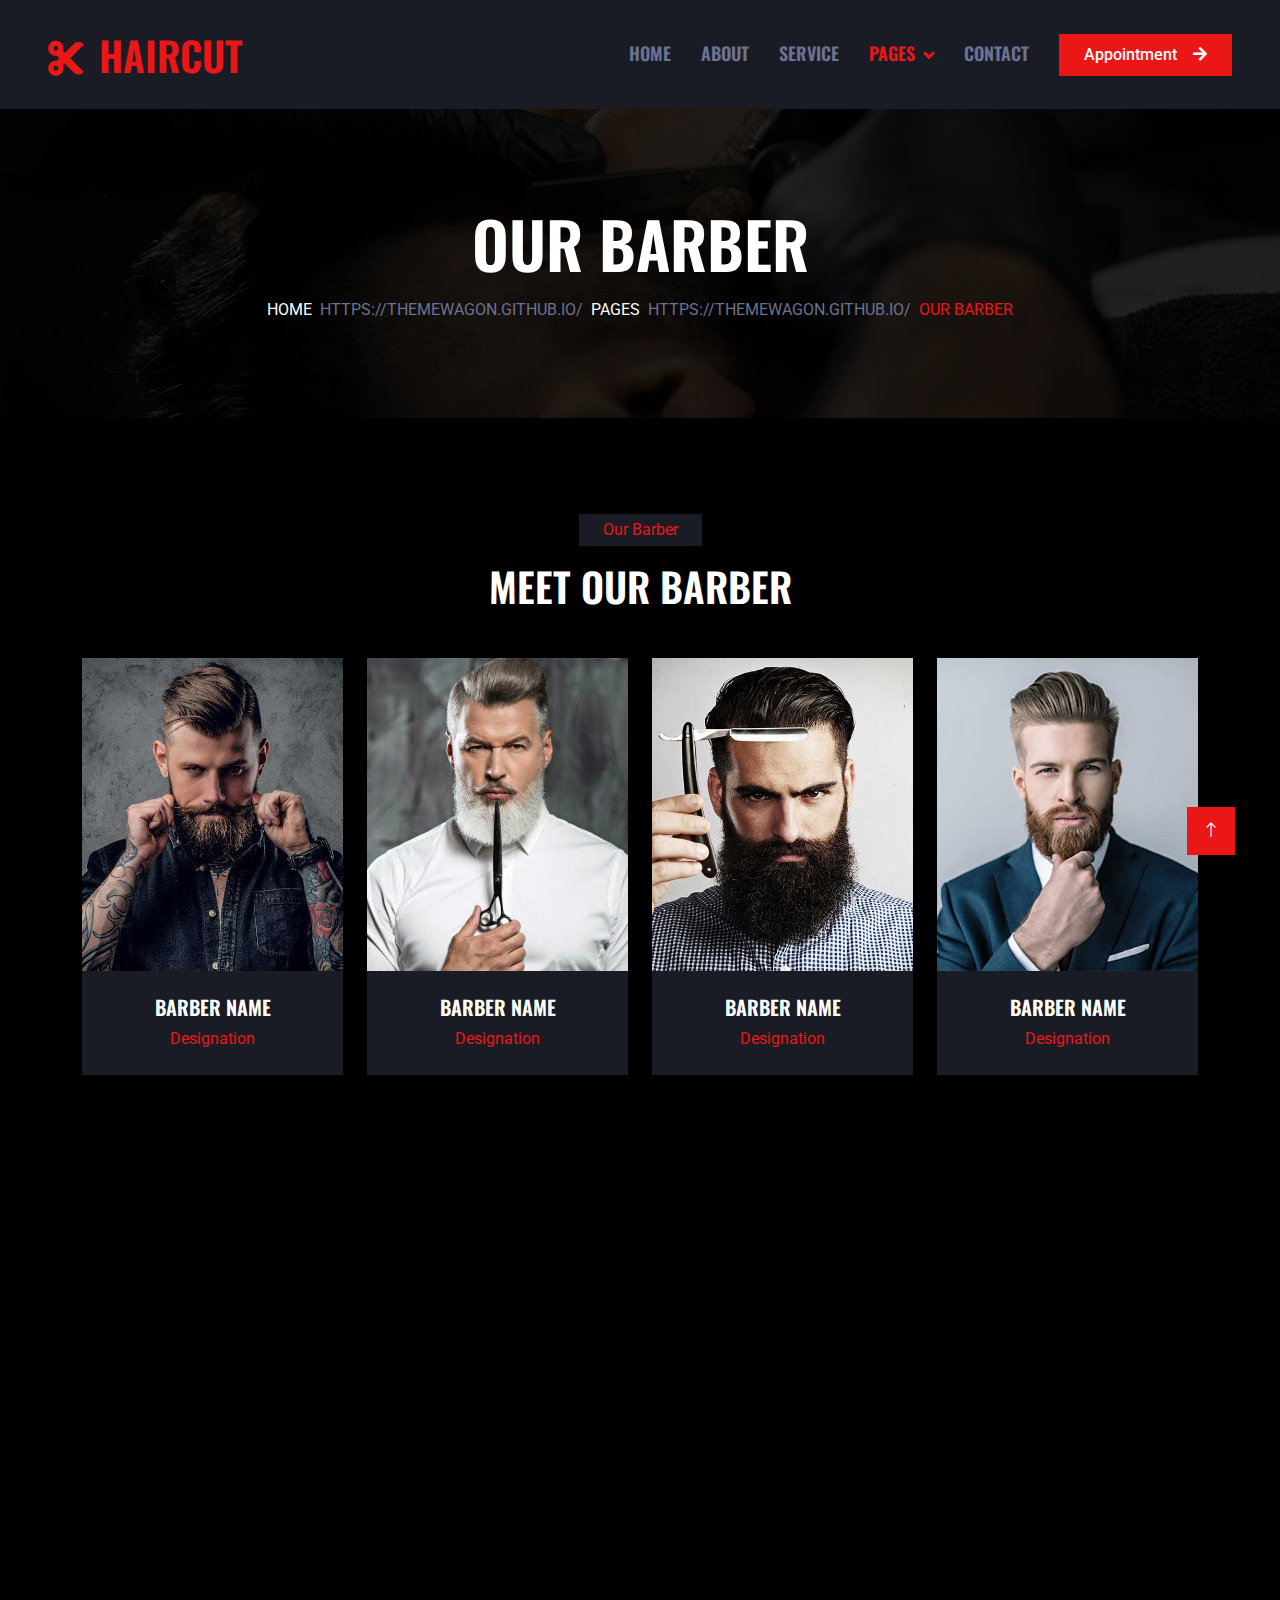
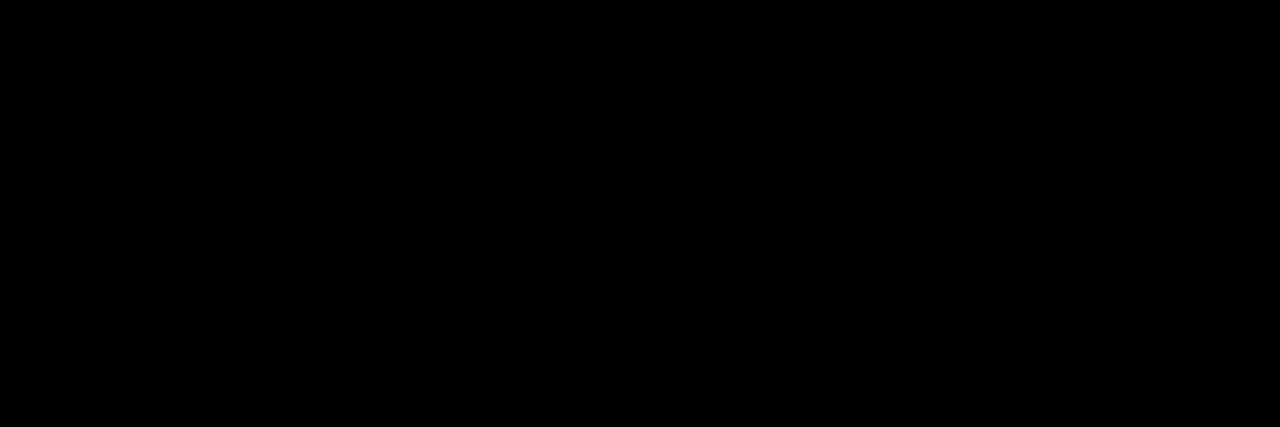
<file: themewagon.github.io/haircut/team.html>
<!DOCTYPE html>
<html lang="en">


<!-- Mirrored from themewagon.github.io/haircut/team.html by HTTrack Website Copier/3.x [XR&CO'2014], Tue, 23 May 2023 09:08:55 GMT -->
<!-- Added by HTTrack --><meta http-equiv="content-type" content="text/html;charset=utf-8" /><!-- /Added by HTTrack -->
<head>
    <meta charset="utf-8">
    <title>HairCut - Hair Salon HTML Template</title>
    <meta content="width=device-width, initial-scale=1.0" name="viewport">
    <meta content="" name="keywords">
    <meta content="" name="description">

    <!-- Favicon -->
    <link href="img/favicon.html" rel="icon">

    <!-- Google Web Fonts -->
    <link rel="preconnect" href="https://fonts.googleapis.com/">
    <link rel="preconnect" href="https://fonts.gstatic.com/" crossorigin>
    <link href="https://fonts.googleapis.com/css2?family=Roboto:wght@400;500&amp;family=Oswald:wght@600&amp;display=swap" rel="stylesheet">

    <!-- Icon Font Stylesheet -->
    <link href="../../cdnjs.cloudflare.com/ajax/libs/font-awesome/5.10.0/css/all.min.css" rel="stylesheet">
    <link href="../../cdn.jsdelivr.net/npm/bootstrap-icons%401.4.1/font/bootstrap-icons.css" rel="stylesheet">

    <!-- Libraries Stylesheet -->
    <link href="lib/animate/animate.min.css" rel="stylesheet">
    <link href="lib/owlcarousel/assets/owl.carousel.min.css" rel="stylesheet">

    <!-- Customized Bootstrap Stylesheet -->
    <link href="css/bootstrap.min.css" rel="stylesheet">

    <!-- Template Stylesheet -->
    <link href="css/style.css" rel="stylesheet">
</head>

<body>
    <!-- Spinner Start -->
    <div id="spinner" class="show bg-dark position-fixed translate-middle w-100 vh-100 top-50 start-50 d-flex align-items-center justify-content-center">
        <div class="spinner-grow text-primary" style="width: 3rem; height: 3rem;" role="status">
            <span class="sr-only">Loading...</span>
        </div>
    </div>
    <!-- Spinner End -->


    <!-- Navbar Start -->
    <nav class="navbar navbar-expand-lg bg-secondary navbar-dark sticky-top py-lg-0 px-lg-5 wow fadeIn" data-wow-delay="0.1s">
        <a href="index.html" class="navbar-brand ms-4 ms-lg-0">
            <h1 class="mb-0 text-primary text-uppercase"><i class="fa fa-cut me-3"></i>HairCut</h1>
        </a>
        <button type="button" class="navbar-toggler me-4" data-bs-toggle="collapse" data-bs-target="#navbarCollapse">
            <span class="navbar-toggler-icon"></span>
        </button>
        <div class="collapse navbar-collapse" id="navbarCollapse">
            <div class="navbar-nav ms-auto p-4 p-lg-0">
                <a href="index.html" class="nav-item nav-link">Home</a>
                <a href="about.html" class="nav-item nav-link">About</a>
                <a href="service.html" class="nav-item nav-link">Service</a>
                <div class="nav-item dropdown">
                    <a href="#" class="nav-link dropdown-toggle active" data-bs-toggle="dropdown">Pages</a>
                    <div class="dropdown-menu m-0">
                        <a href="price.html" class="dropdown-item">Pricing Plan</a>
                        <a href="team.html" class="dropdown-item active">Our Barber</a>
                        <a href="open.html" class="dropdown-item">Working Hours</a>
                        <a href="testimonial.html" class="dropdown-item">Testimonial</a>
                        <a href="404.html" class="dropdown-item">404 Page</a>
                    </div>
                </div>
                <a href="contact.html" class="nav-item nav-link">Contact</a>
            </div>
            <a href="#" class="btn btn-primary rounded-0 py-2 px-lg-4 d-none d-lg-block">Appointment<i class="fa fa-arrow-right ms-3"></i></a>
        </div>
    </nav>
    <!-- Navbar End -->


    <!-- Page Header Start -->
    <div class="container-fluid page-header py-5 mb-5 wow fadeIn" data-wow-delay="0.1s">
        <div class="container text-center py-5">
            <h1 class="display-3 text-white text-uppercase mb-3 animated slideInDown">Our Barber</h1>
            <nav aria-label="breadcrumb animated slideInDown">
                <ol class="breadcrumb justify-content-center text-uppercase mb-0">
                    <li class="breadcrumb-item"><a class="text-white" href="#">Home</a></li>
                    <li class="breadcrumb-item"><a class="text-white" href="#">Pages</a></li>
                    <li class="breadcrumb-item text-primary active" aria-current="page">Our Barber</li>
                </ol>
            </nav>
        </div>
    </div>
    <!-- Page Header End -->


    <!-- Team Start -->
    <div class="container-xxl py-5">
        <div class="container">
            <div class="text-center mx-auto mb-5 wow fadeInUp" data-wow-delay="0.1s" style="max-width: 600px;">
                <p class="d-inline-block bg-secondary text-primary py-1 px-4">Our Barber</p>
                <h1 class="text-uppercase">Meet Our Barber</h1>
            </div>
            <div class="row g-4">
                <div class="col-lg-3 col-md-6 wow fadeInUp" data-wow-delay="0.1s">
                    <div class="team-item">
                        <div class="team-img position-relative overflow-hidden">
                            <img class="img-fluid" src="img/team-1.jpg" alt="">
                            <div class="team-social">
                                <a class="btn btn-square" href="#"><i class="fab fa-facebook-f"></i></a>
                                <a class="btn btn-square" href="#"><i class="fab fa-twitter"></i></a>
                                <a class="btn btn-square" href="#"><i class="fab fa-instagram"></i></a>
                            </div>
                        </div>
                        <div class="bg-secondary text-center p-4">
                            <h5 class="text-uppercase">Barber Name</h5>
                            <span class="text-primary">Designation</span>
                        </div>
                    </div>
                </div>
                <div class="col-lg-3 col-md-6 wow fadeInUp" data-wow-delay="0.3s">
                    <div class="team-item">
                        <div class="team-img position-relative overflow-hidden">
                            <img class="img-fluid" src="img/team-2.jpg" alt="">
                            <div class="team-social">
                                <a class="btn btn-square" href="#"><i class="fab fa-facebook-f"></i></a>
                                <a class="btn btn-square" href="#"><i class="fab fa-twitter"></i></a>
                                <a class="btn btn-square" href="#"><i class="fab fa-instagram"></i></a>
                            </div>
                        </div>
                        <div class="bg-secondary text-center p-4">
                            <h5 class="text-uppercase">Barber Name</h5>
                            <span class="text-primary">Designation</span>
                        </div>
                    </div>
                </div>
                <div class="col-lg-3 col-md-6 wow fadeInUp" data-wow-delay="0.5s">
                    <div class="team-item">
                        <div class="team-img position-relative overflow-hidden">
                            <img class="img-fluid" src="img/team-3.jpg" alt="">
                            <div class="team-social">
                                <a class="btn btn-square" href="#"><i class="fab fa-facebook-f"></i></a>
                                <a class="btn btn-square" href="#"><i class="fab fa-twitter"></i></a>
                                <a class="btn btn-square" href="#"><i class="fab fa-instagram"></i></a>
                            </div>
                        </div>
                        <div class="bg-secondary text-center p-4">
                            <h5 class="text-uppercase">Barber Name</h5>
                            <span class="text-primary">Designation</span>
                        </div>
                    </div>
                </div>
                <div class="col-lg-3 col-md-6 wow fadeInUp" data-wow-delay="0.7s">
                    <div class="team-item">
                        <div class="team-img position-relative overflow-hidden">
                            <img class="img-fluid" src="img/team-4.jpg" alt="">
                            <div class="team-social">
                                <a class="btn btn-square" href="#"><i class="fab fa-facebook-f"></i></a>
                                <a class="btn btn-square" href="#"><i class="fab fa-twitter"></i></a>
                                <a class="btn btn-square" href="#"><i class="fab fa-instagram"></i></a>
                            </div>
                        </div>
                        <div class="bg-secondary text-center p-4">
                            <h5 class="text-uppercase">Barber Name</h5>
                            <span class="text-primary">Designation</span>
                        </div>
                    </div>
                </div>
                <div class="col-lg-3 col-md-6 wow fadeInUp" data-wow-delay="0.1s">
                    <div class="team-item">
                        <div class="team-img position-relative overflow-hidden">
                            <img class="img-fluid" src="img/team-2.jpg" alt="">
                            <div class="team-social">
                                <a class="btn btn-square" href="#"><i class="fab fa-facebook-f"></i></a>
                                <a class="btn btn-square" href="#"><i class="fab fa-twitter"></i></a>
                                <a class="btn btn-square" href="#"><i class="fab fa-instagram"></i></a>
                            </div>
                        </div>
                        <div class="bg-secondary text-center p-4">
                            <h5 class="text-uppercase">Barber Name</h5>
                            <span class="text-primary">Designation</span>
                        </div>
                    </div>
                </div>
                <div class="col-lg-3 col-md-6 wow fadeInUp" data-wow-delay="0.3s">
                    <div class="team-item">
                        <div class="team-img position-relative overflow-hidden">
                            <img class="img-fluid" src="img/team-3.jpg" alt="">
                            <div class="team-social">
                                <a class="btn btn-square" href="#"><i class="fab fa-facebook-f"></i></a>
                                <a class="btn btn-square" href="#"><i class="fab fa-twitter"></i></a>
                                <a class="btn btn-square" href="#"><i class="fab fa-instagram"></i></a>
                            </div>
                        </div>
                        <div class="bg-secondary text-center p-4">
                            <h5 class="text-uppercase">Barber Name</h5>
                            <span class="text-primary">Designation</span>
                        </div>
                    </div>
                </div>
                <div class="col-lg-3 col-md-6 wow fadeInUp" data-wow-delay="0.5s">
                    <div class="team-item">
                        <div class="team-img position-relative overflow-hidden">
                            <img class="img-fluid" src="img/team-4.jpg" alt="">
                            <div class="team-social">
                                <a class="btn btn-square" href="#"><i class="fab fa-facebook-f"></i></a>
                                <a class="btn btn-square" href="#"><i class="fab fa-twitter"></i></a>
                                <a class="btn btn-square" href="#"><i class="fab fa-instagram"></i></a>
                            </div>
                        </div>
                        <div class="bg-secondary text-center p-4">
                            <h5 class="text-uppercase">Barber Name</h5>
                            <span class="text-primary">Designation</span>
                        </div>
                    </div>
                </div>
                <div class="col-lg-3 col-md-6 wow fadeInUp" data-wow-delay="0.7s">
                    <div class="team-item">
                        <div class="team-img position-relative overflow-hidden">
                            <img class="img-fluid" src="img/team-1.jpg" alt="">
                            <div class="team-social">
                                <a class="btn btn-square" href="#"><i class="fab fa-facebook-f"></i></a>
                                <a class="btn btn-square" href="#"><i class="fab fa-twitter"></i></a>
                                <a class="btn btn-square" href="#"><i class="fab fa-instagram"></i></a>
                            </div>
                        </div>
                        <div class="bg-secondary text-center p-4">
                            <h5 class="text-uppercase">Barber Name</h5>
                            <span class="text-primary">Designation</span>
                        </div>
                    </div>
                </div>
            </div>
        </div>
    </div>
    <!-- Team End -->


    <!-- Footer Start -->
    <div class="container-fluid bg-secondary text-light footer mt-5 pt-5 wow fadeIn" data-wow-delay="0.1s">
        <div class="container py-5">
            <div class="row g-5">
                <div class="col-lg-4 col-md-6">
                    <h4 class="text-uppercase mb-4">Get In Touch</h4>
                    <div class="d-flex align-items-center mb-2">
                        <div class="btn-square bg-dark flex-shrink-0 me-3">
                            <span class="fa fa-map-marker-alt text-primary"></span>
                        </div>
                        <span>123 Street, New York, USA</span>
                    </div>
                    <div class="d-flex align-items-center mb-2">
                        <div class="btn-square bg-dark flex-shrink-0 me-3">
                            <span class="fa fa-phone-alt text-primary"></span>
                        </div>
                        <span>+012 345 67890</span>
                    </div>
                    <div class="d-flex align-items-center">
                        <div class="btn-square bg-dark flex-shrink-0 me-3">
                            <span class="fa fa-envelope-open text-primary"></span>
                        </div>
                        <span>info@example.com</span>
                    </div>
                </div>
                <div class="col-lg-4 col-md-6">
                    <h4 class="text-uppercase mb-4">Quick Links</h4>
                    <a class="btn btn-link" href="#">About Us</a>
                    <a class="btn btn-link" href="#">Contact Us</a>
                    <a class="btn btn-link" href="#">Our Services</a>
                    <a class="btn btn-link" href="#">Terms & Condition</a>
                    <a class="btn btn-link" href="#">Support</a>
                </div>
                <div class="col-lg-4 col-md-6">
                    <h4 class="text-uppercase mb-4">Newsletter</h4>
                    <div class="position-relative mb-4">
                        <input class="form-control border-0 w-100 py-3 ps-4 pe-5" type="text" placeholder="Your email">
                        <button type="button" class="btn btn-primary py-2 position-absolute top-0 end-0 mt-2 me-2">SignUp</button>
                    </div>
                    <div class="d-flex pt-1 m-n1">
                        <a class="btn btn-lg-square btn-dark text-primary m-1" href="#"><i class="fab fa-twitter"></i></a>
                        <a class="btn btn-lg-square btn-dark text-primary m-1" href="#"><i class="fab fa-facebook-f"></i></a>
                        <a class="btn btn-lg-square btn-dark text-primary m-1" href="#"><i class="fab fa-youtube"></i></a>
                        <a class="btn btn-lg-square btn-dark text-primary m-1" href="#"><i class="fab fa-linkedin-in"></i></a>
                    </div>
                </div>
            </div>
        </div>
        <div class="container">
            <div class="copyright">
                <div class="row">
                    <div class="col-md-6 text-center text-md-start mb-3 mb-md-0">
                        &copy; <a class="border-bottom" href="#">Your Site Name</a>, All Right Reserved.
                    </div>
                    <div class="col-md-6 text-center text-md-end">
                        <!--/*** This template is free as long as you keep the footer author’s credit link/attribution link/backlink. If you'd like to use the template without the footer author’s credit link/attribution link/backlink, you can purchase the Credit Removal License from "https://htmlcodex.com/credit-removal". Thank you for your support. ***/-->
                        Designed By <a class="border-bottom" href="https://htmlcodex.com/">HTML Codex</a>
                    </div>
                </div>
            </div>
        </div>
    </div>
    <!-- Footer End -->


    <!-- Back to Top -->
    <a href="#" class="btn btn-primary btn-lg-square back-to-top"><i class="bi bi-arrow-up"></i></a>


    <!-- JavaScript Libraries -->
    <script src="../../code.jquery.com/jquery-3.4.1.min.js"></script>
    <script src="../../cdn.jsdelivr.net/npm/bootstrap%405.0.0/dist/js/bootstrap.bundle.min.js"></script>
    <script src="lib/wow/wow.min.js"></script>
    <script src="lib/easing/easing.min.js"></script>
    <script src="lib/waypoints/waypoints.min.js"></script>
    <script src="lib/owlcarousel/owl.carousel.min.js"></script>

    <!-- Template Javascript -->
    <script src="js/main.js"></script>
</body>


<!-- Mirrored from themewagon.github.io/haircut/team.html by HTTrack Website Copier/3.x [XR&CO'2014], Tue, 23 May 2023 09:08:55 GMT -->
</html>
</file>
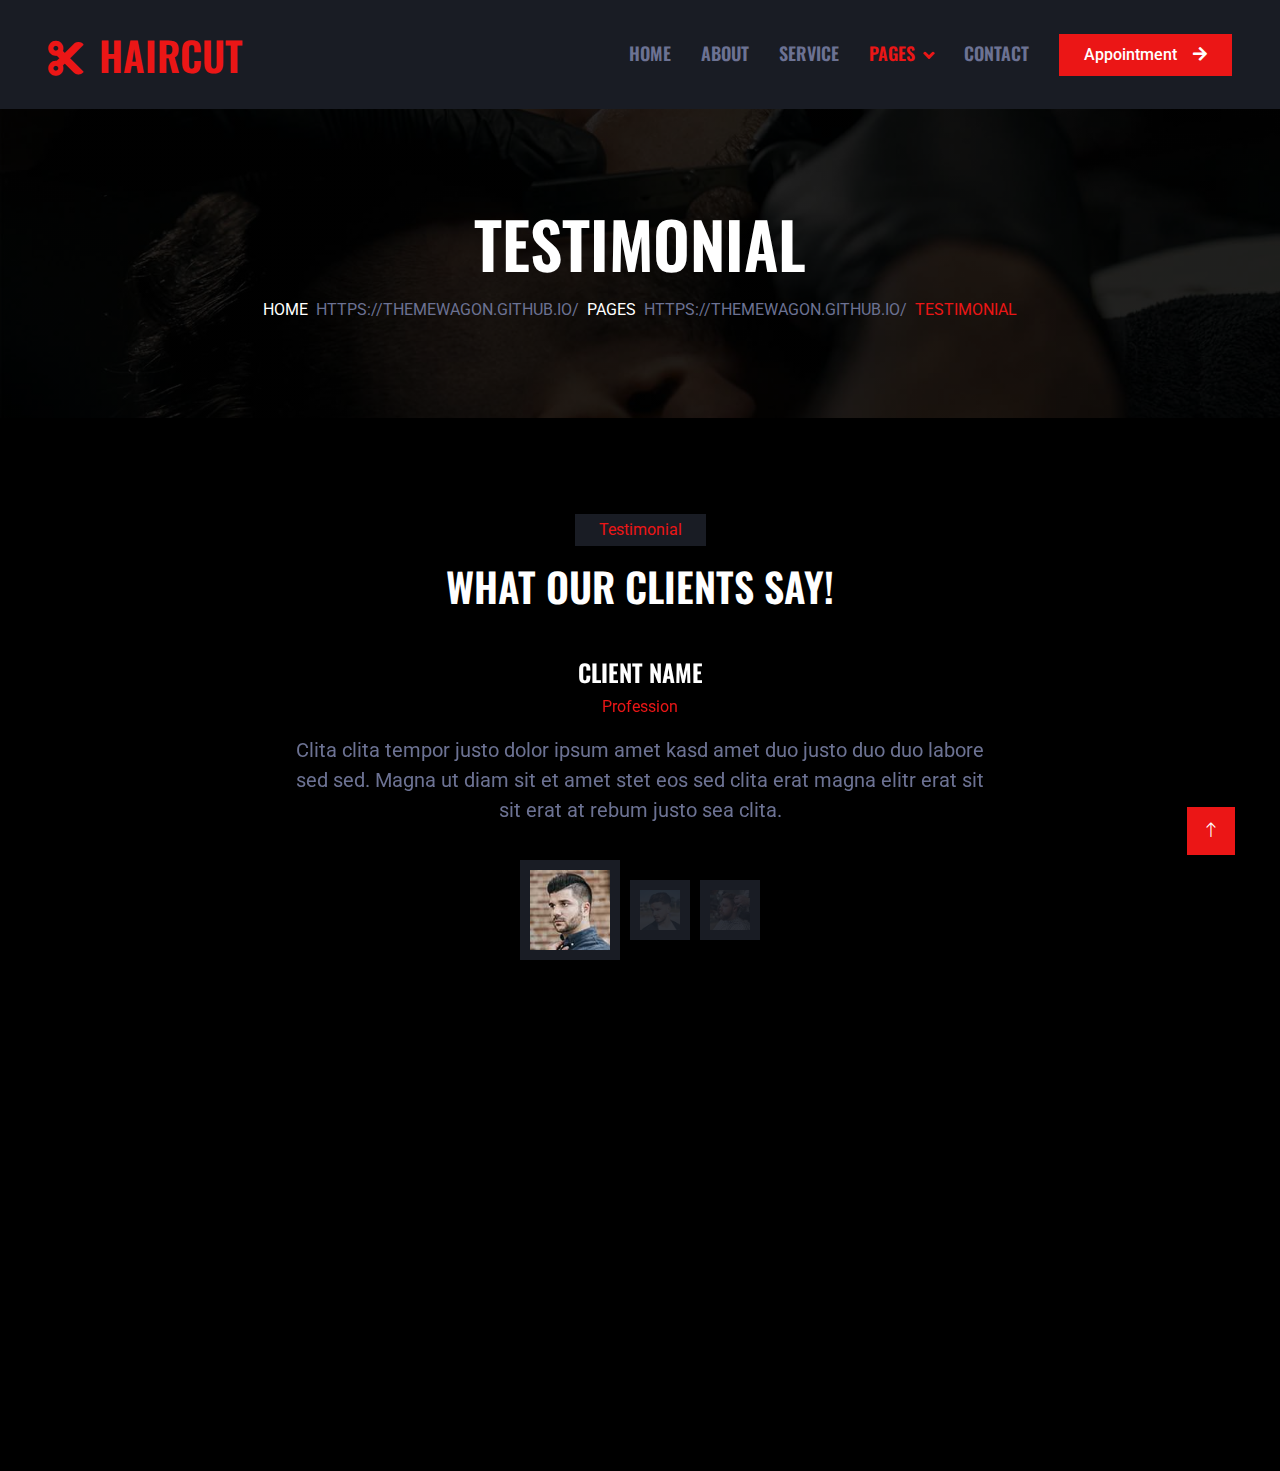
<file: themewagon.github.io/haircut/testimonial.html>
<!DOCTYPE html>
<html lang="en">


<!-- Mirrored from themewagon.github.io/haircut/testimonial.html by HTTrack Website Copier/3.x [XR&CO'2014], Tue, 23 May 2023 09:08:55 GMT -->
<!-- Added by HTTrack --><meta http-equiv="content-type" content="text/html;charset=utf-8" /><!-- /Added by HTTrack -->
<head>
    <meta charset="utf-8">
    <title>HairCut - Hair Salon HTML Template</title>
    <meta content="width=device-width, initial-scale=1.0" name="viewport">
    <meta content="" name="keywords">
    <meta content="" name="description">

    <!-- Favicon -->
    <link href="img/favicon.html" rel="icon">

    <!-- Google Web Fonts -->
    <link rel="preconnect" href="https://fonts.googleapis.com/">
    <link rel="preconnect" href="https://fonts.gstatic.com/" crossorigin>
    <link href="https://fonts.googleapis.com/css2?family=Roboto:wght@400;500&amp;family=Oswald:wght@600&amp;display=swap" rel="stylesheet">

    <!-- Icon Font Stylesheet -->
    <link href="../../cdnjs.cloudflare.com/ajax/libs/font-awesome/5.10.0/css/all.min.css" rel="stylesheet">
    <link href="../../cdn.jsdelivr.net/npm/bootstrap-icons%401.4.1/font/bootstrap-icons.css" rel="stylesheet">

    <!-- Libraries Stylesheet -->
    <link href="lib/animate/animate.min.css" rel="stylesheet">
    <link href="lib/owlcarousel/assets/owl.carousel.min.css" rel="stylesheet">

    <!-- Customized Bootstrap Stylesheet -->
    <link href="css/bootstrap.min.css" rel="stylesheet">

    <!-- Template Stylesheet -->
    <link href="css/style.css" rel="stylesheet">
</head>

<body>
    <!-- Spinner Start -->
    <div id="spinner" class="show bg-dark position-fixed translate-middle w-100 vh-100 top-50 start-50 d-flex align-items-center justify-content-center">
        <div class="spinner-grow text-primary" style="width: 3rem; height: 3rem;" role="status">
            <span class="sr-only">Loading...</span>
        </div>
    </div>
    <!-- Spinner End -->


    <!-- Navbar Start -->
    <nav class="navbar navbar-expand-lg bg-secondary navbar-dark sticky-top py-lg-0 px-lg-5 wow fadeIn" data-wow-delay="0.1s">
        <a href="index.html" class="navbar-brand ms-4 ms-lg-0">
            <h1 class="mb-0 text-primary text-uppercase"><i class="fa fa-cut me-3"></i>HairCut</h1>
        </a>
        <button type="button" class="navbar-toggler me-4" data-bs-toggle="collapse" data-bs-target="#navbarCollapse">
            <span class="navbar-toggler-icon"></span>
        </button>
        <div class="collapse navbar-collapse" id="navbarCollapse">
            <div class="navbar-nav ms-auto p-4 p-lg-0">
                <a href="index.html" class="nav-item nav-link">Home</a>
                <a href="about.html" class="nav-item nav-link">About</a>
                <a href="service.html" class="nav-item nav-link">Service</a>
                <div class="nav-item dropdown">
                    <a href="#" class="nav-link dropdown-toggle active" data-bs-toggle="dropdown">Pages</a>
                    <div class="dropdown-menu m-0">
                        <a href="price.html" class="dropdown-item">Pricing Plan</a>
                        <a href="team.html" class="dropdown-item">Our Barber</a>
                        <a href="open.html" class="dropdown-item">Working Hours</a>
                        <a href="testimonial.html" class="dropdown-item active">Testimonial</a>
                        <a href="404.html" class="dropdown-item">404 Page</a>
                    </div>
                </div>
                <a href="contact.html" class="nav-item nav-link">Contact</a>
            </div>
            <a href="#" class="btn btn-primary rounded-0 py-2 px-lg-4 d-none d-lg-block">Appointment<i class="fa fa-arrow-right ms-3"></i></a>
        </div>
    </nav>
    <!-- Navbar End -->


    <!-- Page Header Start -->
    <div class="container-fluid page-header py-5 mb-5 wow fadeIn" data-wow-delay="0.1s">
        <div class="container text-center py-5">
            <h1 class="display-3 text-white text-uppercase mb-3 animated slideInDown">Testimonial</h1>
            <nav aria-label="breadcrumb animated slideInDown">
                <ol class="breadcrumb justify-content-center text-uppercase mb-0">
                    <li class="breadcrumb-item"><a class="text-white" href="#">Home</a></li>
                    <li class="breadcrumb-item"><a class="text-white" href="#">Pages</a></li>
                    <li class="breadcrumb-item text-primary active" aria-current="page">Testimonial</li>
                </ol>
            </nav>
        </div>
    </div>
    <!-- Page Header End -->


    <!-- Testimonial Start -->
    <div class="container-xxl py-5">
        <div class="container">
            <div class="text-center mx-auto mb-5 wow fadeInUp" data-wow-delay="0.1s" style="max-width: 600px;">
                <p class="d-inline-block bg-secondary text-primary py-1 px-4">Testimonial</p>
                <h1 class="text-uppercase">What Our Clients Say!</h1>
            </div>
            <div class="owl-carousel testimonial-carousel wow fadeInUp" data-wow-delay="0.1s">
                <div class="testimonial-item text-center" data-dot="<img class='img-fluid' src='img/testimonial-1.jpg' alt=''>">
                    <h4 class="text-uppercase">Client Name</h4>
                    <p class="text-primary">Profession</p>
                    <span class="fs-5">Clita clita tempor justo dolor ipsum amet kasd amet duo justo duo duo labore sed sed. Magna ut diam sit et amet stet eos sed clita erat magna elitr erat sit sit erat at rebum justo sea clita.</span>
                </div>
                <div class="testimonial-item text-center" data-dot="<img class='img-fluid' src='img/testimonial-2.jpg' alt=''>">
                    <h4 class="text-uppercase">Client Name</h4>
                    <p class="text-primary">Profession</p>
                    <span class="fs-5">Clita clita tempor justo dolor ipsum amet kasd amet duo justo duo duo labore sed sed. Magna ut diam sit et amet stet eos sed clita erat magna elitr erat sit sit erat at rebum justo sea clita.</span>
                </div>
                <div class="testimonial-item text-center" data-dot="<img class='img-fluid' src='img/testimonial-3.jpg' alt=''>">
                    <h4 class="text-uppercase">Client Name</h4>
                    <p class="text-primary">Profession</p>
                    <span class="fs-5">Clita clita tempor justo dolor ipsum amet kasd amet duo justo duo duo labore sed sed. Magna ut diam sit et amet stet eos sed clita erat magna elitr erat sit sit erat at rebum justo sea clita.</span>
                </div>
            </div>      
        </div>
    </div>
    <!-- Testimonial End -->


    <!-- Footer Start -->
    <div class="container-fluid bg-secondary text-light footer mt-5 pt-5 wow fadeIn" data-wow-delay="0.1s">
        <div class="container py-5">
            <div class="row g-5">
                <div class="col-lg-4 col-md-6">
                    <h4 class="text-uppercase mb-4">Get In Touch</h4>
                    <div class="d-flex align-items-center mb-2">
                        <div class="btn-square bg-dark flex-shrink-0 me-3">
                            <span class="fa fa-map-marker-alt text-primary"></span>
                        </div>
                        <span>123 Street, New York, USA</span>
                    </div>
                    <div class="d-flex align-items-center mb-2">
                        <div class="btn-square bg-dark flex-shrink-0 me-3">
                            <span class="fa fa-phone-alt text-primary"></span>
                        </div>
                        <span>+012 345 67890</span>
                    </div>
                    <div class="d-flex align-items-center">
                        <div class="btn-square bg-dark flex-shrink-0 me-3">
                            <span class="fa fa-envelope-open text-primary"></span>
                        </div>
                        <span>info@example.com</span>
                    </div>
                </div>
                <div class="col-lg-4 col-md-6">
                    <h4 class="text-uppercase mb-4">Quick Links</h4>
                    <a class="btn btn-link" href="#">About Us</a>
                    <a class="btn btn-link" href="#">Contact Us</a>
                    <a class="btn btn-link" href="#">Our Services</a>
                    <a class="btn btn-link" href="#">Terms & Condition</a>
                    <a class="btn btn-link" href="#">Support</a>
                </div>
                <div class="col-lg-4 col-md-6">
                    <h4 class="text-uppercase mb-4">Newsletter</h4>
                    <div class="position-relative mb-4">
                        <input class="form-control border-0 w-100 py-3 ps-4 pe-5" type="text" placeholder="Your email">
                        <button type="button" class="btn btn-primary py-2 position-absolute top-0 end-0 mt-2 me-2">SignUp</button>
                    </div>
                    <div class="d-flex pt-1 m-n1">
                        <a class="btn btn-lg-square btn-dark text-primary m-1" href="#"><i class="fab fa-twitter"></i></a>
                        <a class="btn btn-lg-square btn-dark text-primary m-1" href="#"><i class="fab fa-facebook-f"></i></a>
                        <a class="btn btn-lg-square btn-dark text-primary m-1" href="#"><i class="fab fa-youtube"></i></a>
                        <a class="btn btn-lg-square btn-dark text-primary m-1" href="#"><i class="fab fa-linkedin-in"></i></a>
                    </div>
                </div>
            </div>
        </div>
        <div class="container">
            <div class="copyright">
                <div class="row">
                    <div class="col-md-6 text-center text-md-start mb-3 mb-md-0">
                        &copy; <a class="border-bottom" href="#">Your Site Name</a>, All Right Reserved.
                    </div>
                    <div class="col-md-6 text-center text-md-end">
                        <!--/*** This template is free as long as you keep the footer author’s credit link/attribution link/backlink. If you'd like to use the template without the footer author’s credit link/attribution link/backlink, you can purchase the Credit Removal License from "https://htmlcodex.com/credit-removal". Thank you for your support. ***/-->
                        Designed By <a class="border-bottom" href="https://htmlcodex.com/">HTML Codex</a>
                    </div>
                </div>
            </div>
        </div>
    </div>
    <!-- Footer End -->


    <!-- Back to Top -->
    <a href="#" class="btn btn-primary btn-lg-square back-to-top"><i class="bi bi-arrow-up"></i></a>


    <!-- JavaScript Libraries -->
    <script src="../../code.jquery.com/jquery-3.4.1.min.js"></script>
    <script src="../../cdn.jsdelivr.net/npm/bootstrap%405.0.0/dist/js/bootstrap.bundle.min.js"></script>
    <script src="lib/wow/wow.min.js"></script>
    <script src="lib/easing/easing.min.js"></script>
    <script src="lib/waypoints/waypoints.min.js"></script>
    <script src="lib/owlcarousel/owl.carousel.min.js"></script>

    <!-- Template Javascript -->
    <script src="js/main.js"></script>
</body>


<!-- Mirrored from themewagon.github.io/haircut/testimonial.html by HTTrack Website Copier/3.x [XR&CO'2014], Tue, 23 May 2023 09:08:55 GMT -->
</html>
</file>
<file: themewagon.github.io/haircut/css/style.css>
/********** Template CSS **********/
:root {
    --primary: #EB1616;
    --secondary: #191C24;
    --light: #6C7293;
    --dark: #000000;
}

.back-to-top {
    position: fixed;
    display: none;
    right: 45px;
    bottom: 45px;
    z-index: 99;
}


/*** Spinner ***/
#spinner {
    opacity: 0;
    visibility: hidden;
    transition: opacity .5s ease-out, visibility 0s linear .5s;
    z-index: 99999;
}

#spinner.show {
    transition: opacity .5s ease-out, visibility 0s linear 0s;
    visibility: visible;
    opacity: 1;
}


/*** Button ***/
.btn {
    font-weight: 500;
    transition: .5s;
}

.btn-square {
    width: 38px;
    height: 38px;
}

.btn-sm-square {
    width: 32px;
    height: 32px;
}

.btn-lg-square {
    width: 48px;
    height: 48px;
}

.btn-square,
.btn-sm-square,
.btn-lg-square {
    padding: 0;
    display: flex;
    align-items: center;
    justify-content: center;
    font-weight: normal;
}


/*** Navbar ***/
.navbar .dropdown-toggle::after {
    border: none;
    content: "\f107";
    font-family: "Font Awesome 5 Free";
    font-weight: 900;
    vertical-align: middle;
    margin-left: 8px;
}

.navbar .navbar-nav .nav-link {
    margin-right: 30px;
    padding: 40px 0;
    color: var(--light);
    font-family: 'Oswald', sans-serif;
    font-size: 18px;
    font-weight: 600;
    text-transform: uppercase;
    outline: none;
}

.navbar .navbar-nav .nav-link:hover,
.navbar .navbar-nav .nav-link.active {
    color: var(--primary);
}

.navbar.sticky-top {
    top: -100px;
    transition: .5s;
}

@media (max-width: 991.98px) {
    .navbar .navbar-nav .nav-link,
    .navbar.shadow-sm .navbar-nav .nav-link {
        margin-right: 0;
        padding: 10px 0;
    }

    .navbar .navbar-nav {
        margin-top: 8px;
        border-top: 1px solid var(--light);
    }
}

@media (min-width: 992px) {
    .navbar.shadow-sm .navbar-nav .nav-link {
        padding: 20px 0;
    }

    .navbar .nav-item .dropdown-menu {
        display: block;
        border: none;
        margin-top: 0;
        top: 150%;
        opacity: 0;
        visibility: hidden;
        transition: .5s;
    }

    .navbar .nav-item:hover .dropdown-menu {
        top: 100%;
        visibility: visible;
        transition: .5s;
        opacity: 1;
    }
}


/*** Header ***/
.carousel-caption {
    top: 0;
    left: 0;
    right: 0;
    bottom: 0;
    background: rgba(0, 0, 0, .85);
    z-index: 1;
}

.carousel-control-prev,
.carousel-control-next {
    width: 10%;
}

.carousel-control-prev-icon,
.carousel-control-next-icon {
    width: 3rem;
    height: 3rem;
}

@media (max-width: 768px) {
    #header-carousel .carousel-item {
        position: relative;
        min-height: 450px;
    }
    
    #header-carousel .carousel-item img {
        position: absolute;
        width: 100%;
        height: 100%;
        object-fit: cover;
    }
}

.page-header {
    background: linear-gradient(rgba(0, 0, 0, .85), rgba(0, 0, 0, .85)), url(../img/carousel-1.jpg) center center no-repeat;
    background-size: cover;
}

.breadcrumb-item + .breadcrumb-item::before {
    color: var(--light);
}


/*** Service ***/
.service-item .btn {
    position: absolute;
    right: -50px;
    bottom: -50px;
    width: 50px;
    height: 50px;
    color: var(--primary);
    background: var(--dark);
    opacity: 0;
}

.service-item:hover .btn {
    right: 0;
    bottom: 0;
    opacity: 1;
}


/*** Team ***/
.team-item .team-img::before,
.team-item .team-img::after {
    position: absolute;
    content: "";
    width: 0;
    height: 100%;
    top: 0;
    left: 0;
    background: rgba(0, 0, 0, .85);
    transition: .5s;
}

.team-item .team-img::after {
    left: auto;
    right: 0;
}

.team-item:hover .team-img::before,
.team-item:hover .team-img::after {
    width: 50%;
}

.team-item .team-img .team-social {
    position: absolute;
    width: 100%;
    height: 100%;
    top: 0;
    left: 0;
    display: flex;
    align-items: center;
    justify-content: center;
    transition: .5s;
    z-index: 3;
    opacity: 0;
}

.team-item:hover .team-img .team-social {
    transition-delay: .3s;
    opacity: 1;
}

.team-item .team-social .btn {
    display: inline-flex;
    margin: 0 3px;
    color: var(--primary);
    background: var(--dark);
}

.team-item .team-social .btn:hover {
    color: #FFFFFF;
    background: var(--primary);
}


/*** Testimonial ***/
.testimonial-carousel {
    max-width: 700px;
    margin: 0 auto;
}

.testimonial-carousel .owl-dots {
    margin-top: 35px;
    height: 100px;
    display: flex;
    align-items: center;
    justify-content: center;
}

.testimonial-carousel .owl-dots .owl-dot {
    width: 60px;
    height: 60px;
    margin: 0 5px;
    padding: 10px;
    background: var(--secondary);
    transition: .5s;
}

.testimonial-carousel .owl-dots .owl-dot.active {
    width: 100px;
    height: 100px;
}

.testimonial-carousel .owl-dots .owl-dot img {
    opacity: .1;
    transition: .5s;
}

.testimonial-carousel .owl-dots .owl-dot.active img {
    opacity: 1;
}


/*** Footer ***/
.footer .btn.btn-link {
    display: block;
    margin-bottom: 5px;
    padding: 0;
    text-align: left;
    color: var(--light);
    font-size: 15px;
    font-weight: normal;
    text-transform: capitalize;
    transition: .3s;
}

.footer .btn.btn-link::before {
    position: relative;
    content: "\f105";
    font-family: "Font Awesome 5 Free";
    font-weight: 900;
    margin-right: 10px;
}

.footer .btn.btn-link:hover {
    color: var(--primary);
    letter-spacing: 1px;
    box-shadow: none;
}

.footer .copyright {
    padding: 1.5rem;
    font-size: 15px;
    background: var(--dark);
}

.footer .copyright a {
    color: var(--light);
}

.footer .copyright a:hover {
    color: var(--primary);
}
</file>
